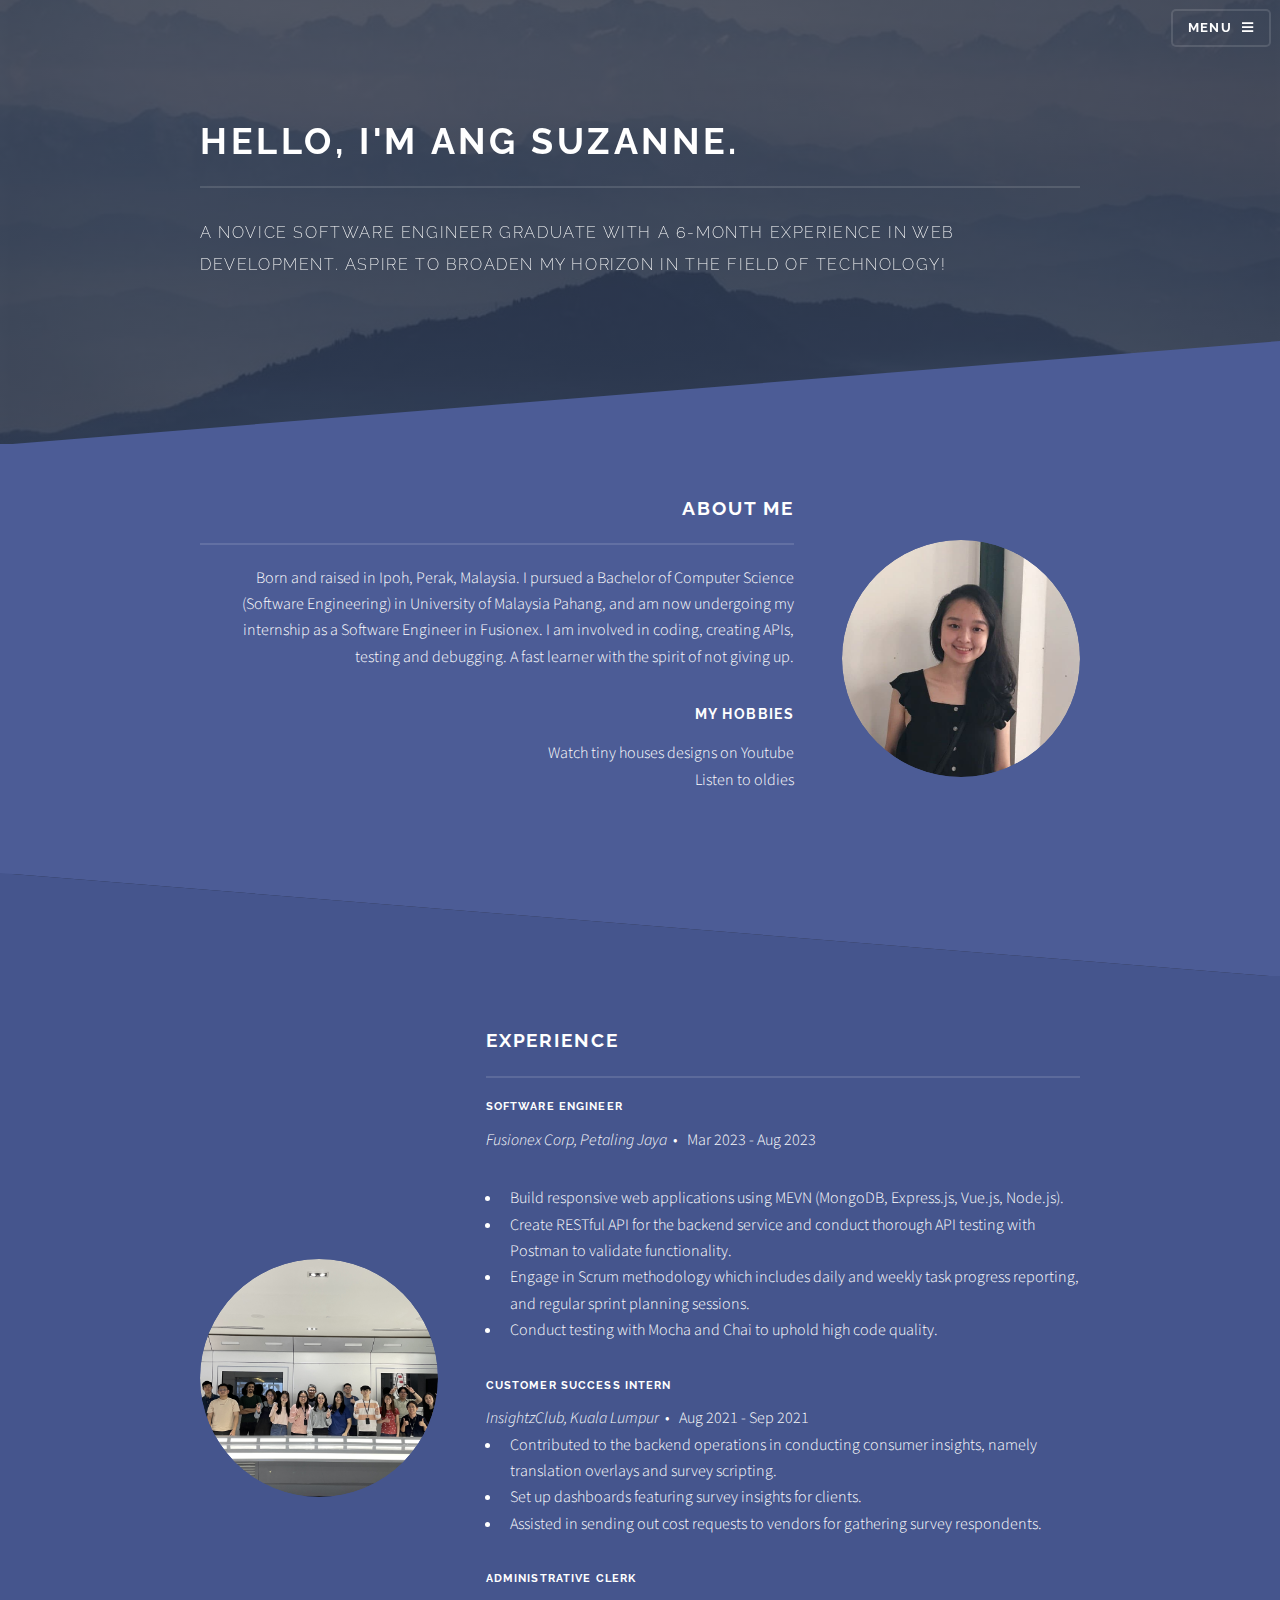
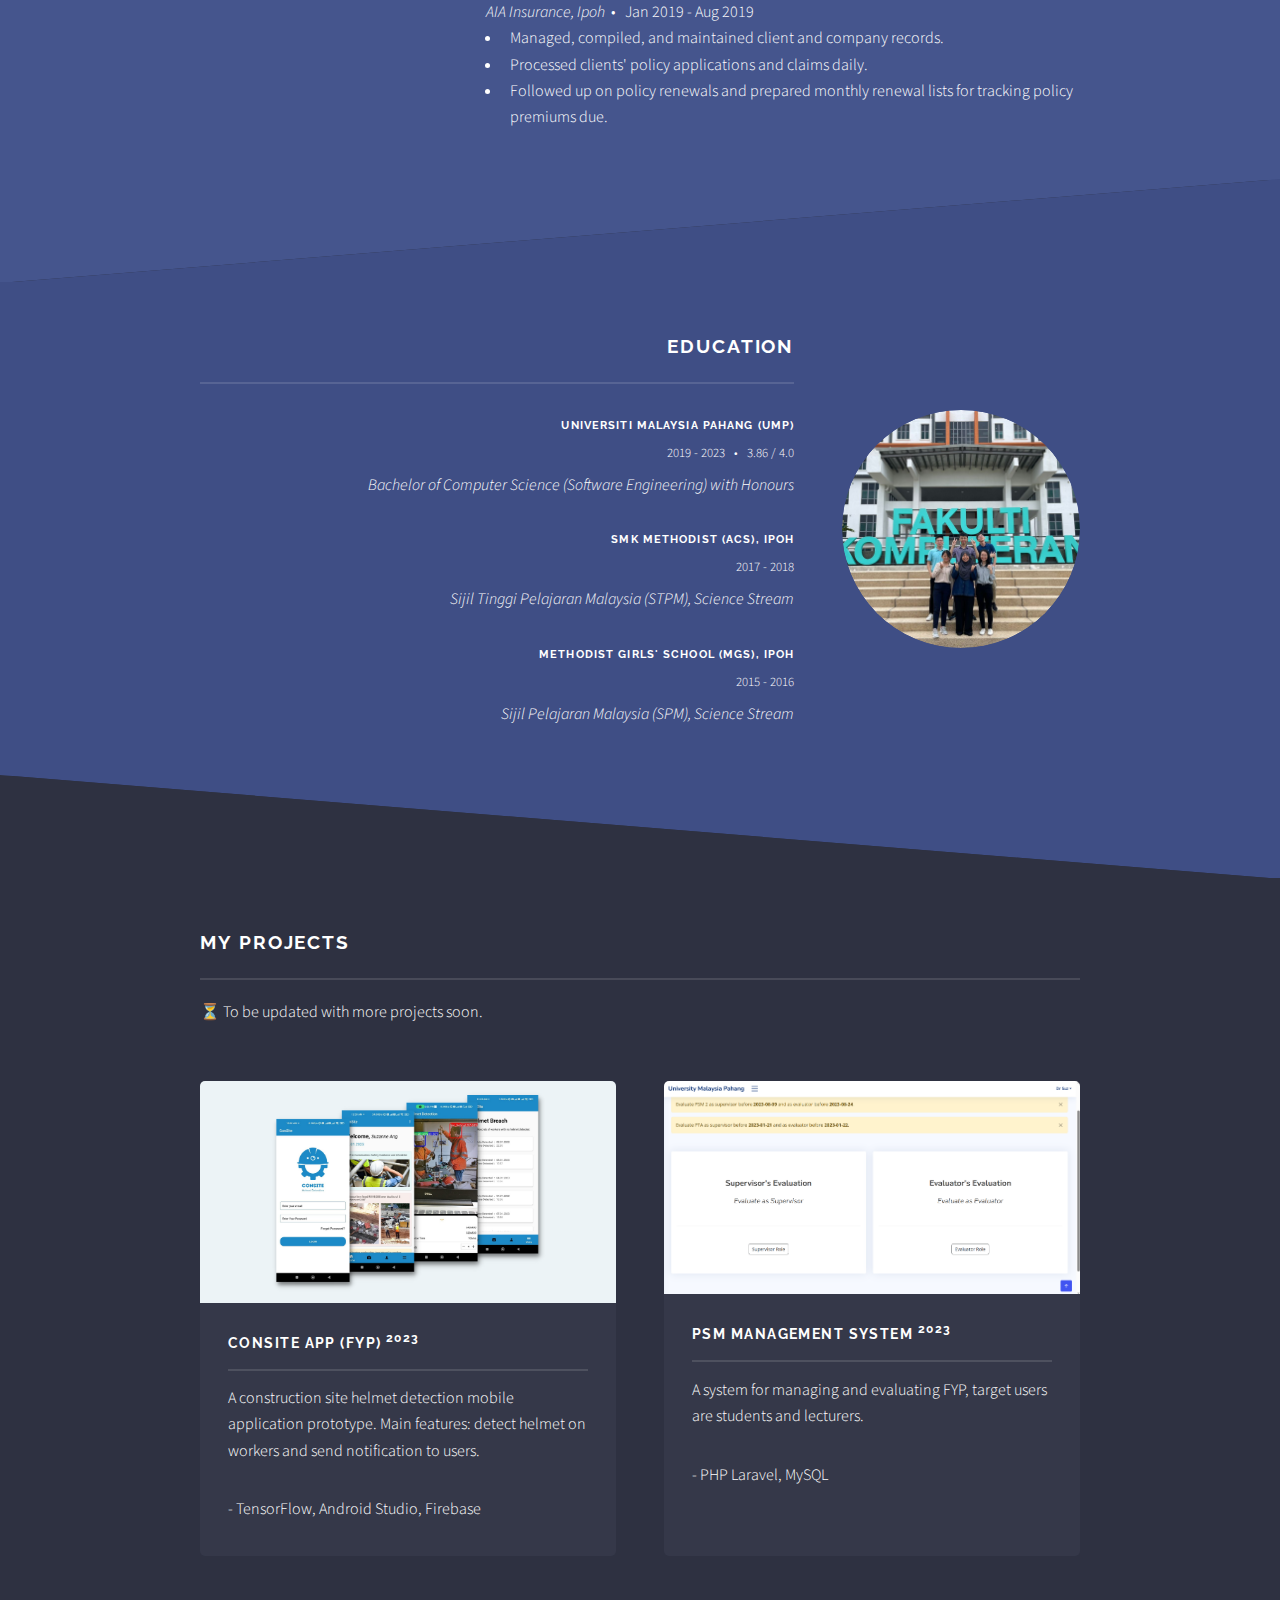
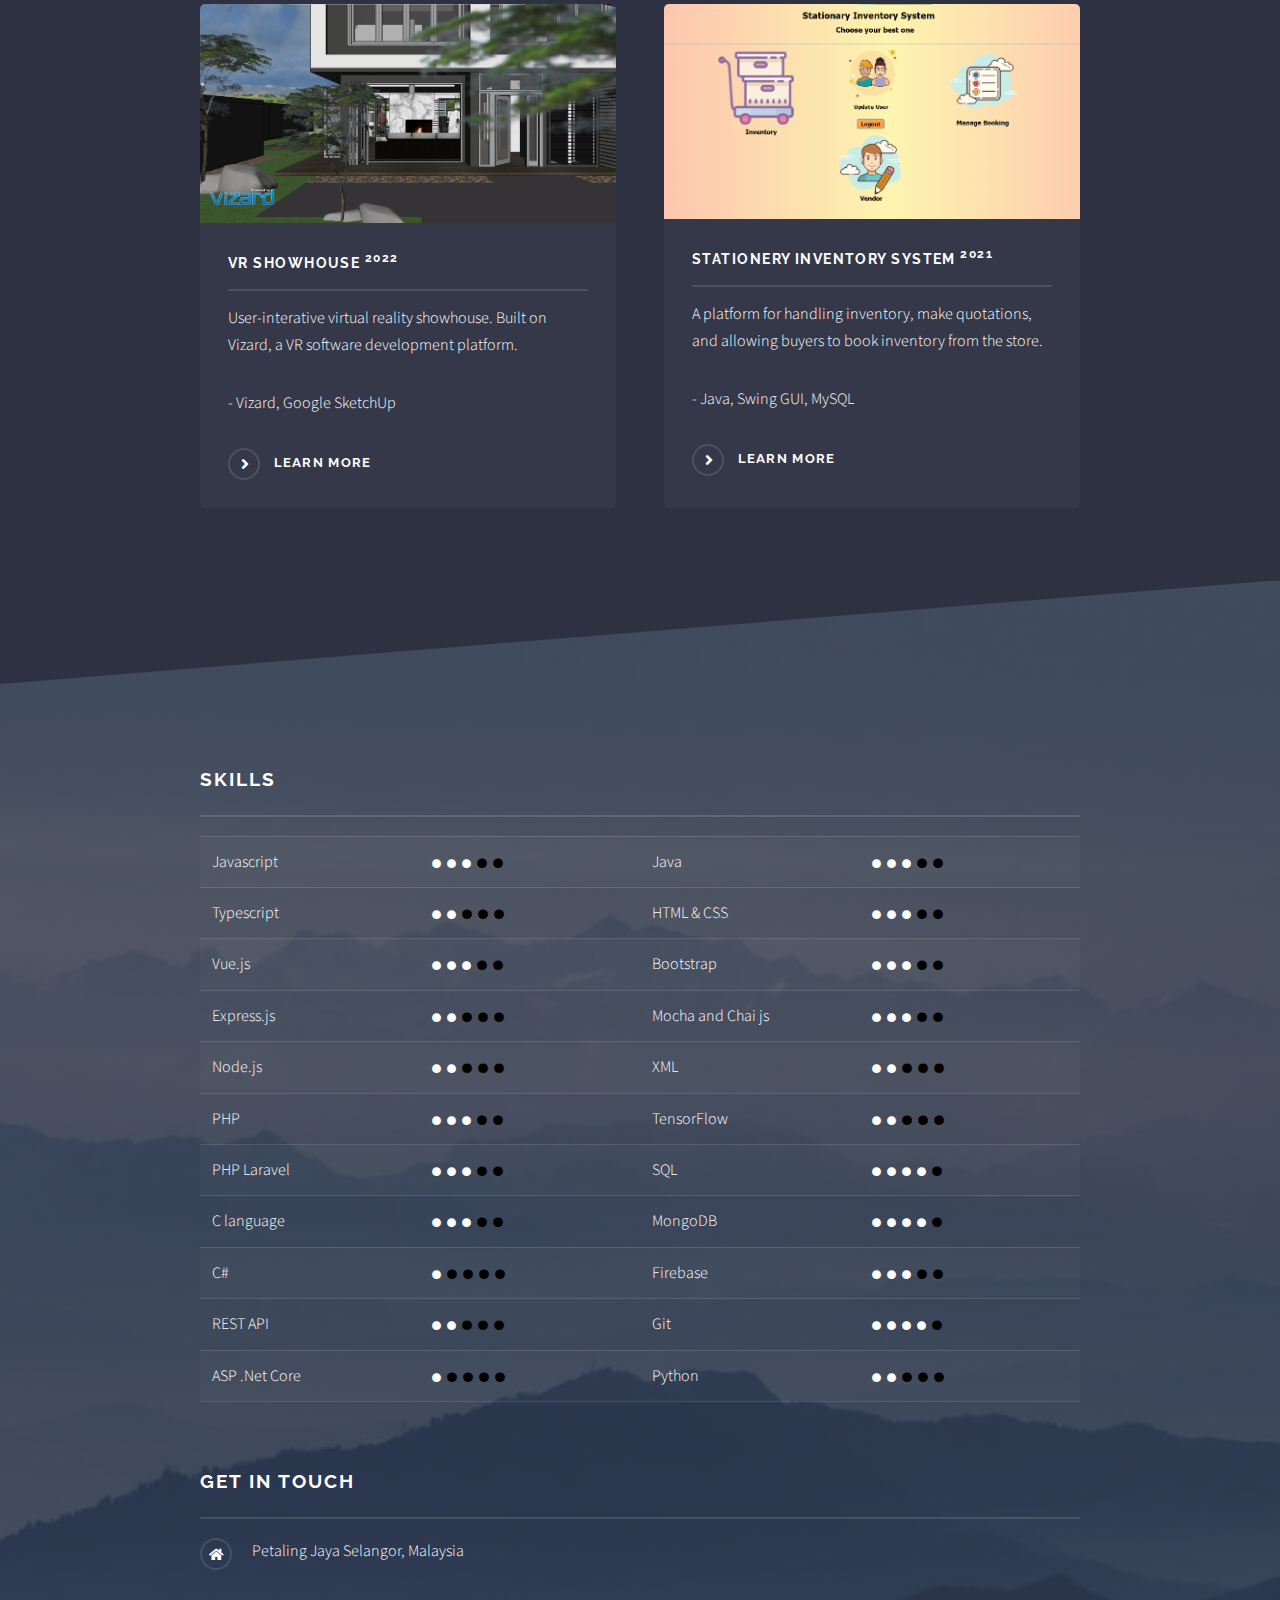
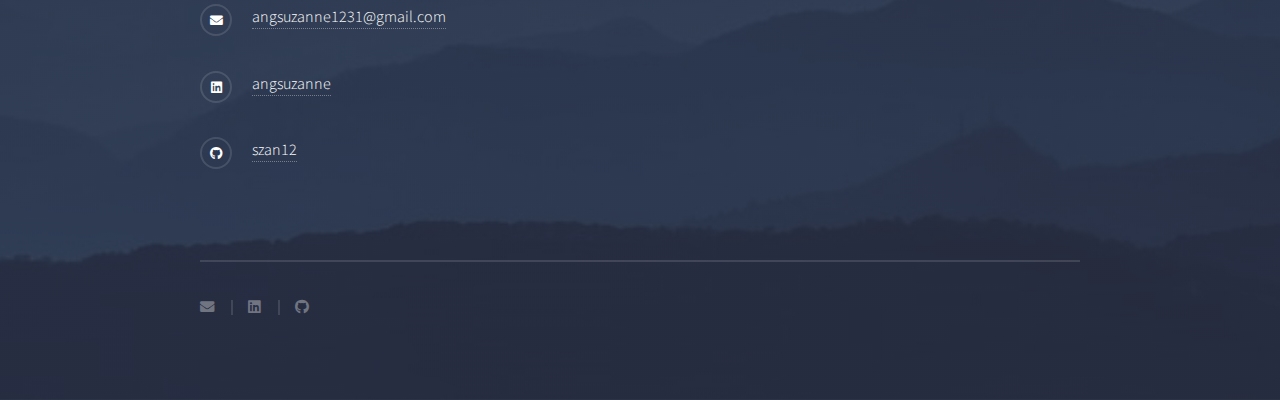
<file: index.html>
<!DOCTYPE HTML>
<html>
	<head>
		<title>Its Suzanne</title>
		<meta charset="utf-8" />
		<meta name="viewport" content="width=device-width, initial-scale=1, user-scalable=no" />
		<link rel="stylesheet" href="assets/css/main.css" />
		<noscript><link rel="stylesheet" href="assets/css/noscript.css" /></noscript>
		<style>
			.ja {
				font-size: 9px;
			}
			.nein {
				font-size: 10px;
			  	color: black;
			}
			</style>
	</head>
	<body class="is-preload">

		<!-- Page Wrapper -->
			<div id="page-wrapper">

				<!-- Header -->
					<header id="header" class="alt">
						<nav>
							<a href="#menu">Menu</a>
						</nav>
					</header>

				<!-- Menu -->
					<nav id="menu">
						<div class="inner">
							<h2>Menu</h2>
							<ul class="links">
								<li><a href="#banner">Home</a></li>
								<li><a href="#one">About Me</a></li>
								<li><a href="#two">Experience</a></li>
								<li><a href="#three">Education</a></li>
								<li><a href="#four">Projects</a></li>
								<li><a href="#footer">Skills</a></li>
								<li><a href="#contact">Get in Touch</a></li>
							</ul>
							<a href="#" class="close">Close</a>
						</div>
					</nav>

				<!-- Banner -->
					<section id="banner">
						<div class="inner">
							<!-- <div class="logo"><span class="icon fa-gem"></span></div> -->
							<h2>Hello, I'm Ang Suzanne.</h2>
							<p>A novice Software Engineer graduate with a 6-month experience in web development. Aspire to broaden my horizon in the field of technology!</p>
						</div>
					</section>

				<!-- Wrapper -->
					<section id="wrapper">

						<!-- One -->
							<section id="one" class="wrapper spotlight style1">
								<div class="inner">
									<a class="image"><img src="images/profile.png" alt="" /></a>
									<div class="content">
										<h2 class="major">About Me</h2>
										<p>Born and raised in Ipoh, Perak, Malaysia. I pursued a Bachelor of Computer Science (Software Engineering) in University of Malaysia Pahang, and am now undergoing my internship as a Software Engineer in Fusionex. I am involved in coding, creating APIs, testing and debugging. A fast learner with the spirit of not giving up.</p>
										<p>
											<h3>My hobbies</h3>
											<div class="row">
												<div class="col-12 col-12-medium">
													<ul>
														Watch tiny houses designs on Youtube<br>
														Listen to oldies<br>
													</ul>
												</div>
											</div>
										</p>
									</div>
								</div>
							</section>

						<!-- Two -->
							<section id="two" class="wrapper alt spotlight style2">
								<div class="inner">
									<a class="image"><img src="images/fusionex_fam.jpg" alt="" /></a>
									<div class="content">
										<h2 class="major">Experience</h2>
										<h4>Software Engineer</h4>
										<em>Fusionex Corp, Petaling Jaya</em>&nbsp • &nbsp Mar 2023 - Aug 2023
										<p></p>
										<ul>
											<li>Build responsive web applications using MEVN (MongoDB, Express.js, Vue.js, Node.js).</li>
											<li>Create RESTful API for the backend service and conduct thorough API testing with Postman to validate functionality.</li>
											<li>Engage in Scrum methodology which includes daily and weekly task progress reporting, and regular sprint planning sessions.</li>
											<li>Conduct testing with Mocha and Chai to uphold high code quality.</li>
										</ul>

										<h4>Customer Success Intern</h4>
										<em>InsightzClub, Kuala Lumpur</em>&nbsp • &nbsp Aug 2021 - Sep 2021
										<ul>
											<li>Contributed to the backend operations in conducting consumer insights, namely translation overlays and survey scripting.</li>
											<li>Set up dashboards featuring survey insights for clients.</li>
											<li>Assisted in sending out cost requests to vendors for gathering survey respondents.</li>
										</ul>

										<h4>Administrative Clerk</h4>
										<em>AIA Insurance, Ipoh</em>&nbsp • &nbsp Jan 2019 - Aug 2019
										<ul>
											<li>Managed, compiled, and maintained client and company records.</li>
											<li>Processed clients' policy applications and claims daily.</li>
											<li>Followed up on policy renewals and prepared monthly renewal lists for tracking policy premiums due.</li>
										</ul>
									</div>
								</div>
							</section>

						<!-- Three -->
							<section id="three" class="wrapper spotlight style3">
								<div class="inner">
									<a class="image"><img src="images/ump.jpg" alt="" /></a>
									<div class="content">
										<h2 class="major">Education</h2>
										
										<p>
											<h4>Universiti Malaysia Pahang (UMP)</h4>
											<sup>2019 - 2023 &nbsp • &nbsp 3.86 / 4.0</sup><br>
											<em>Bachelor of Computer Science (Software Engineering) with Honours</em>
										</p>
										<p>
											<h4>SMK Methodist (ACS), Ipoh</h4>
											<sup>2017 - 2018</sup><br>
											<em>Sijil Tinggi Pelajaran Malaysia (STPM), Science Stream</em>
										</p>
										<p>
											<h4>Methodist Girls' School (MGS), Ipoh</h4>
											<sup>2015 - 2016</sup><br>
											<em>Sijil Pelajaran Malaysia (SPM), Science Stream</em>
										</p>
								</div>
							</section>

						<!-- Four -->
							<section id="four" class="wrapper alt style1">
								<div class="inner">
									<h2 class="major">My Projects</h2>
									<p>⏳  To be updated with more projects soon.</p>
									<section class="features">
										<article>
											<a href="images/fyp.png" class="image" alt="CONSITE" target="_blank"><img src="images/fyp.png" alt="CONSITE" /></a>
											<h3 class="major">CONSITE APP (FYP) <sup>2023</sup></h3>
											<p>A construction site helmet detection mobile application prototype. Main features: detect helmet on workers and send notification to users.
											</p>
											<p>- TensorFlow, Android Studio, Firebase</p>
										</article>
										<article>
											<a href="images/psm.png" class="image" alt="PSM System" target="_blank"><img src="images/psm.png" alt="PSM System" /></a>
											<h3 class="major">PSM Management System <sup>2023</sup></h3>
											<p>A system for managing and evaluating FYP, target users are students and lecturers.</p>
											<p>- PHP Laravel, MySQL</p>
										</article>
										<article>
											<a href="https://youtu.be/a79Xy5GxN6g" class="image"><img src="images/vr.png" alt="" /></a>
											<h3 class="major">VR Showhouse <sup>2022</sup></h3>
											<p>User-interative virtual reality showhouse. Built on Vizard, a VR software development platform.</p>
											<p>- Vizard, Google SketchUp</p>
											<a href="https://youtu.be/a79Xy5GxN6g" class="special">Learn more</a>
										</article>
										<article>
											<a href="https://youtu.be/tbpcUlUxgnM" class="image"><img src="images/sis.png" alt="" /></a>
											<h3 class="major">Stationery Inventory System <sup>2021</sup></h3>
											<p>A platform for handling inventory, make quotations, and allowing buyers to book inventory from the store.</p>
											<p>- Java, Swing GUI, MySQL</p>
											<a href="https://youtu.be/tbpcUlUxgnM" class="special">Learn more</a>
										</article>
									</section>
									<!-- <ul class="actions">
										<li><a href="#" class="button">Browse All</a></li>
									</ul> -->
								</div>
							</section>

					</section>

				<!-- Footer -->
					<section id="footer">
						<div class="inner">
							<h2 class="major">Skills</h2>
							<table style="table-layout: fixed; min-width:100px;">
								<tr>
									<td>Javascript</td>
									<td><i class="fa fa-circle ja"></i>&nbsp&nbsp<i class="fa fa-circle ja"></i>&nbsp&nbsp<i class="fa fa-circle ja"></i>&nbsp&nbsp<i class="fa fa-circle nein"></i>&nbsp&nbsp<i class="fa fa-circle nein"></i></td>
									<td>Java</td>
									<td><i class="fa fa-circle ja"></i>&nbsp&nbsp<i class="fa fa-circle ja"></i>&nbsp&nbsp<i class="fa fa-circle ja"></i>&nbsp&nbsp<i class="fa fa-circle nein"></i>&nbsp&nbsp<i class="fa fa-circle nein"></i></td>
								</tr>
								<tr>
									<td>Typescript</td>
									<td><i class="fa fa-circle ja"></i>&nbsp&nbsp<i class="fa fa-circle ja"></i>&nbsp&nbsp<i class="fa fa-circle nein"></i>&nbsp&nbsp<i class="fa fa-circle nein"></i>&nbsp&nbsp<i class="fa fa-circle nein"></i></td>
									<td>HTML & CSS</td>
									<td><i class="fa fa-circle ja"></i>&nbsp&nbsp<i class="fa fa-circle ja"></i>&nbsp&nbsp<i class="fa fa-circle ja"></i>&nbsp&nbsp<i class="fa fa-circle nein"></i>&nbsp&nbsp<i class="fa fa-circle nein"></i></td>
								</tr>
								<tr>
									<td>Vue.js</td>
									<td><i class="fa fa-circle ja"></i>&nbsp&nbsp<i class="fa fa-circle ja"></i>&nbsp&nbsp<i class="fa fa-circle ja"></i>&nbsp&nbsp<i class="fa fa-circle nein"></i>&nbsp&nbsp<i class="fa fa-circle nein"></i></td>
									<td>Bootstrap</td>
									<td><i class="fa fa-circle ja"></i>&nbsp&nbsp<i class="fa fa-circle ja"></i>&nbsp&nbsp<i class="fa fa-circle ja"></i>&nbsp&nbsp<i class="fa fa-circle nein"></i>&nbsp&nbsp<i class="fa fa-circle nein"></i></td>
								</tr>
								<tr>
									<td>Express.js</td>
									<td><i class="fa fa-circle ja"></i>&nbsp&nbsp<i class="fa fa-circle ja"></i>&nbsp&nbsp<i class="fa fa-circle nein"></i>&nbsp&nbsp<i class="fa fa-circle nein"></i>&nbsp&nbsp<i class="fa fa-circle nein"></i></td>
									<td>Mocha and Chai js</td>
									<td><i class="fa fa-circle ja"></i>&nbsp&nbsp<i class="fa fa-circle ja"></i>&nbsp&nbsp<i class="fa fa-circle ja"></i>&nbsp&nbsp<i class="fa fa-circle nein"></i>&nbsp&nbsp<i class="fa fa-circle nein"></i></td>
								</tr>
								<tr>
									<td>Node.js</td>
									<td><i class="fa fa-circle ja"></i>&nbsp&nbsp<i class="fa fa-circle ja"></i>&nbsp&nbsp<i class="fa fa-circle nein"></i>&nbsp&nbsp<i class="fa fa-circle nein"></i>&nbsp&nbsp<i class="fa fa-circle nein"></i></td>
									<td>XML</td>
									<td><i class="fa fa-circle ja"></i>&nbsp&nbsp<i class="fa fa-circle ja"></i>&nbsp&nbsp<i class="fa fa-circle nein"></i>&nbsp&nbsp<i class="fa fa-circle nein"></i>&nbsp&nbsp<i class="fa fa-circle nein"></i></td>
								</tr>
								<tr>
									<td>PHP</td>
									<td><i class="fa fa-circle ja"></i>&nbsp&nbsp<i class="fa fa-circle ja"></i>&nbsp&nbsp<i class="fa fa-circle ja"></i>&nbsp&nbsp<i class="fa fa-circle nein"></i>&nbsp&nbsp<i class="fa fa-circle nein"></i></td>
									<td>TensorFlow</td>
									<td><i class="fa fa-circle ja"></i>&nbsp&nbsp<i class="fa fa-circle ja"></i>&nbsp&nbsp<i class="fa fa-circle nein"></i>&nbsp&nbsp<i class="fa fa-circle nein"></i>&nbsp&nbsp<i class="fa fa-circle nein"></i></td>
									</tr>
								<tr>
									<td>PHP Laravel</td>
									<td><i class="fa fa-circle ja"></i>&nbsp&nbsp<i class="fa fa-circle ja"></i>&nbsp&nbsp<i class="fa fa-circle ja"></i>&nbsp&nbsp<i class="fa fa-circle nein"></i>&nbsp&nbsp<i class="fa fa-circle nein"></i></td>
									<td>SQL</td>
									<td><i class="fa fa-circle ja"></i>&nbsp&nbsp<i class="fa fa-circle ja"></i>&nbsp&nbsp<i class="fa fa-circle ja"></i>&nbsp&nbsp<i class="fa fa-circle ja"></i>&nbsp&nbsp<i class="fa fa-circle nein"></i></td>
								</tr>
								<tr>
									<td>C language</td>
									<td><i class="fa fa-circle ja"></i>&nbsp&nbsp<i class="fa fa-circle ja"></i>&nbsp&nbsp<i class="fa fa-circle ja"></i>&nbsp&nbsp<i class="fa fa-circle nein"></i>&nbsp&nbsp<i class="fa fa-circle nein"></i></td>
									<td>MongoDB</td>
									<td><i class="fa fa-circle ja"></i>&nbsp&nbsp<i class="fa fa-circle ja"></i>&nbsp&nbsp<i class="fa fa-circle ja"></i>&nbsp&nbsp<i class="fa fa-circle ja"></i>&nbsp&nbsp<i class="fa fa-circle nein"></i></td>
								</tr>
								<tr>
									<td>C#</td>
									<td><i class="fa fa-circle ja"></i>&nbsp&nbsp<i class="fa fa-circle nein"></i>&nbsp&nbsp<i class="fa fa-circle nein"></i>&nbsp&nbsp<i class="fa fa-circle nein"></i>&nbsp&nbsp<i class="fa fa-circle nein"></i></td>
									<td>Firebase</td>
									<td><i class="fa fa-circle ja"></i>&nbsp&nbsp<i class="fa fa-circle ja"></i>&nbsp&nbsp<i class="fa fa-circle ja"></i>&nbsp&nbsp<i class="fa fa-circle nein"></i>&nbsp&nbsp<i class="fa fa-circle nein"></i></td>
								</tr>
								<tr>
									<td>REST API</td>
									<td><i class="fa fa-circle ja"></i>&nbsp&nbsp<i class="fa fa-circle ja"></i>&nbsp&nbsp<i class="fa fa-circle nein"></i>&nbsp&nbsp<i class="fa fa-circle nein"></i>&nbsp&nbsp<i class="fa fa-circle nein"></i></td>
									<td>Git</td>
									<td><i class="fa fa-circle ja"></i>&nbsp&nbsp<i class="fa fa-circle ja"></i>&nbsp&nbsp<i class="fa fa-circle ja"></i>&nbsp&nbsp<i class="fa fa-circle ja"></i>&nbsp&nbsp<i class="fa fa-circle nein"></i></td>
								</tr>
								<tr>
									<td>ASP .Net Core</td>
									<td><i class="fa fa-circle ja"></i>&nbsp&nbsp<i class="fa fa-circle nein"></i>&nbsp&nbsp<i class="fa fa-circle nein"></i>&nbsp&nbsp<i class="fa fa-circle nein"></i>&nbsp&nbsp<i class="fa fa-circle nein"></i></td>
									<td>Python</td>
									<td><i class="fa fa-circle ja"></i>&nbsp&nbsp<i class="fa fa-circle ja"></i>&nbsp&nbsp<i class="fa fa-circle nein"></i>&nbsp&nbsp<i class="fa fa-circle nein"></i>&nbsp&nbsp<i class="fa fa-circle nein"></i></td>
								</tr>
							</table>
							<p></p>
							<h2 class="major" id="contact">Get in Touch</h2>
							<ul class="contact">
								<li class="icon solid fa-home">
									Petaling Jaya
									Selangor, Malaysia
								</li>
								<li class="icon solid fa-envelope"><a href="#">angsuzanne1231@gmail.com</a></li>
								<li class="icon brands fa-linkedin"><a href="https://www.linkedin.com/in/angsuzanne">angsuzanne</a></li>
								<li class="icon brands fa-github"><a href="https://github.com/szan12">szan12</a></li>
							</ul>
							<ul class="copyright">
								<li><a href="mailto:angsuzanne1231@gmail.com?subject=test&body=this+is+a+test" class="icon solid fa-envelope"></a></li>
								<li><a href="https://linkedin.com/in/angsuzanne" class="icon brands fa-linkedin"></a></li>
								<li><a href="https://github.com/szan12" class="icon brands fa-github"></a></li>
							</ul>
						</div>
					</section>

			</div>

		<!-- Scripts -->
			<script src="assets/js/jquery.min.js"></script>
			<script src="assets/js/jquery.scrollex.min.js"></script>
			<script src="assets/js/browser.min.js"></script>
			<script src="assets/js/breakpoints.min.js"></script>
			<script src="assets/js/util.js"></script>
			<script src="assets/js/main.js"></script>

	</body>
</html>
</file>
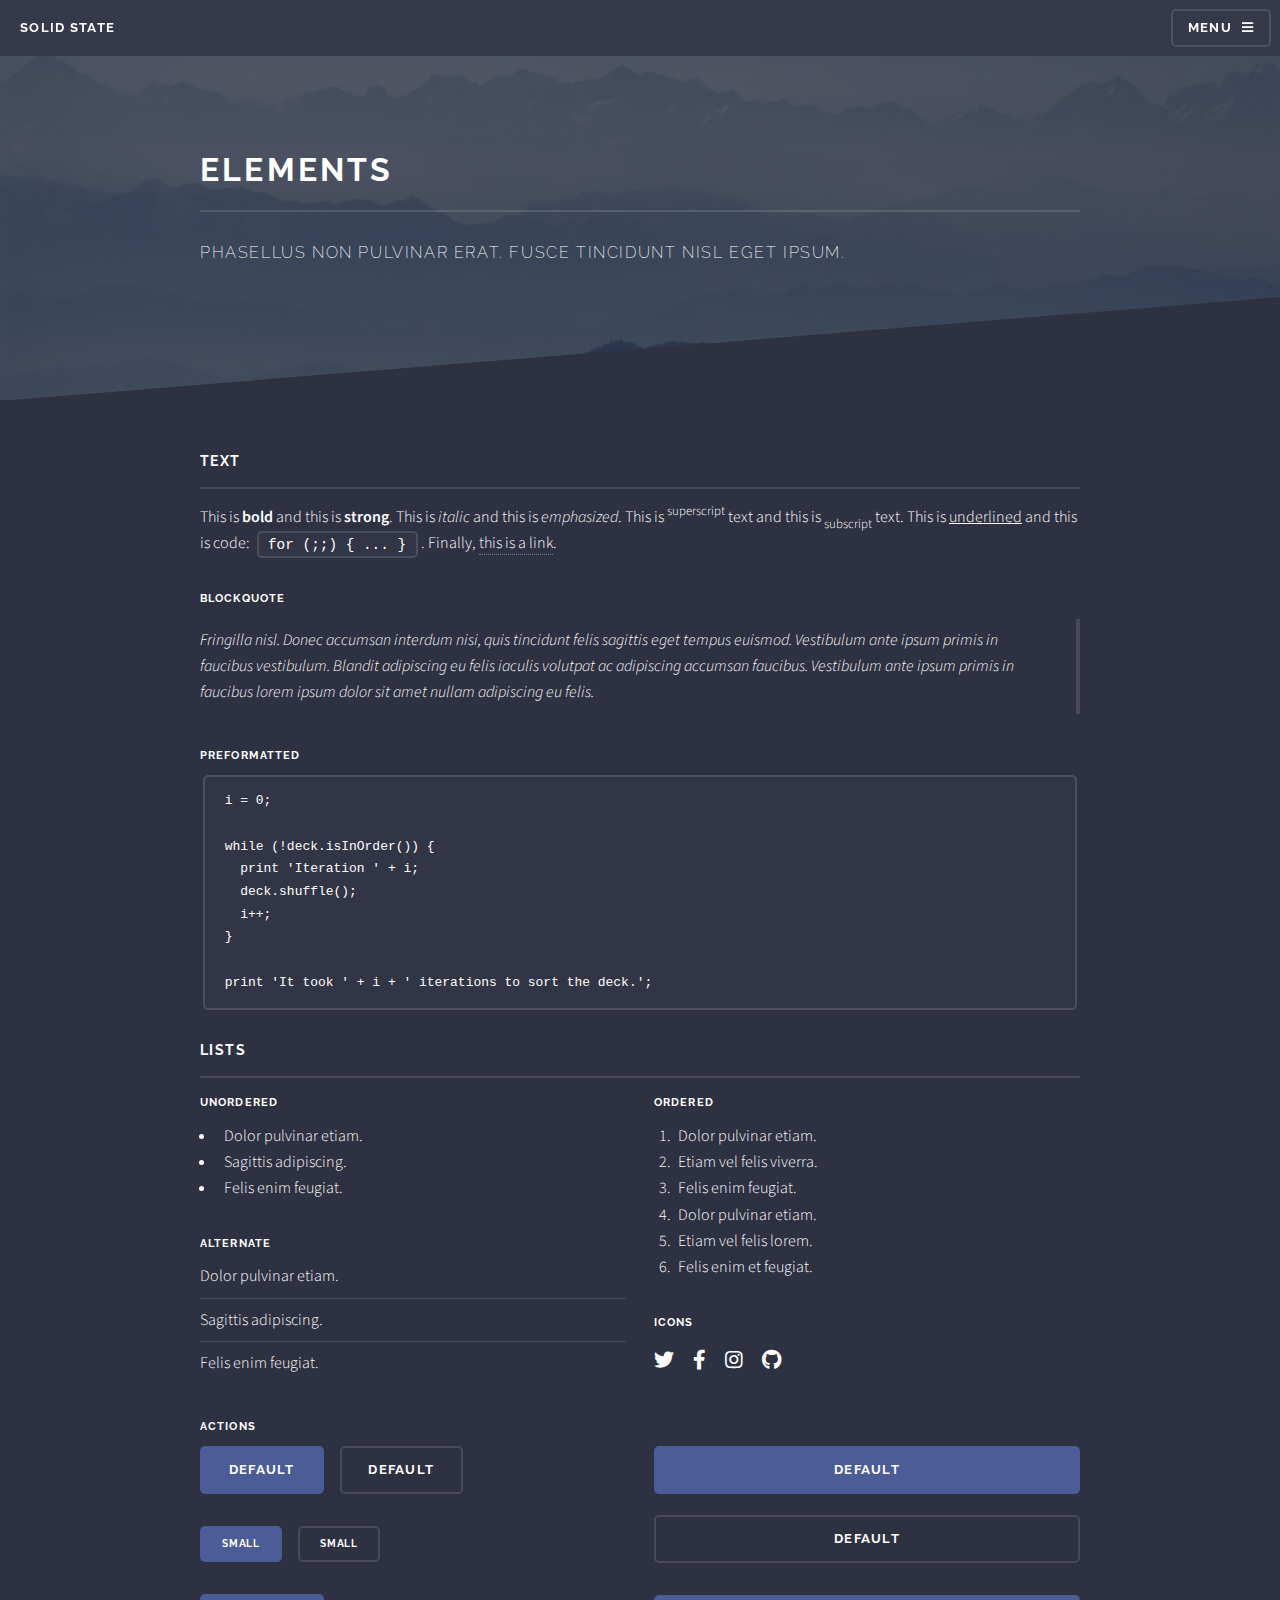
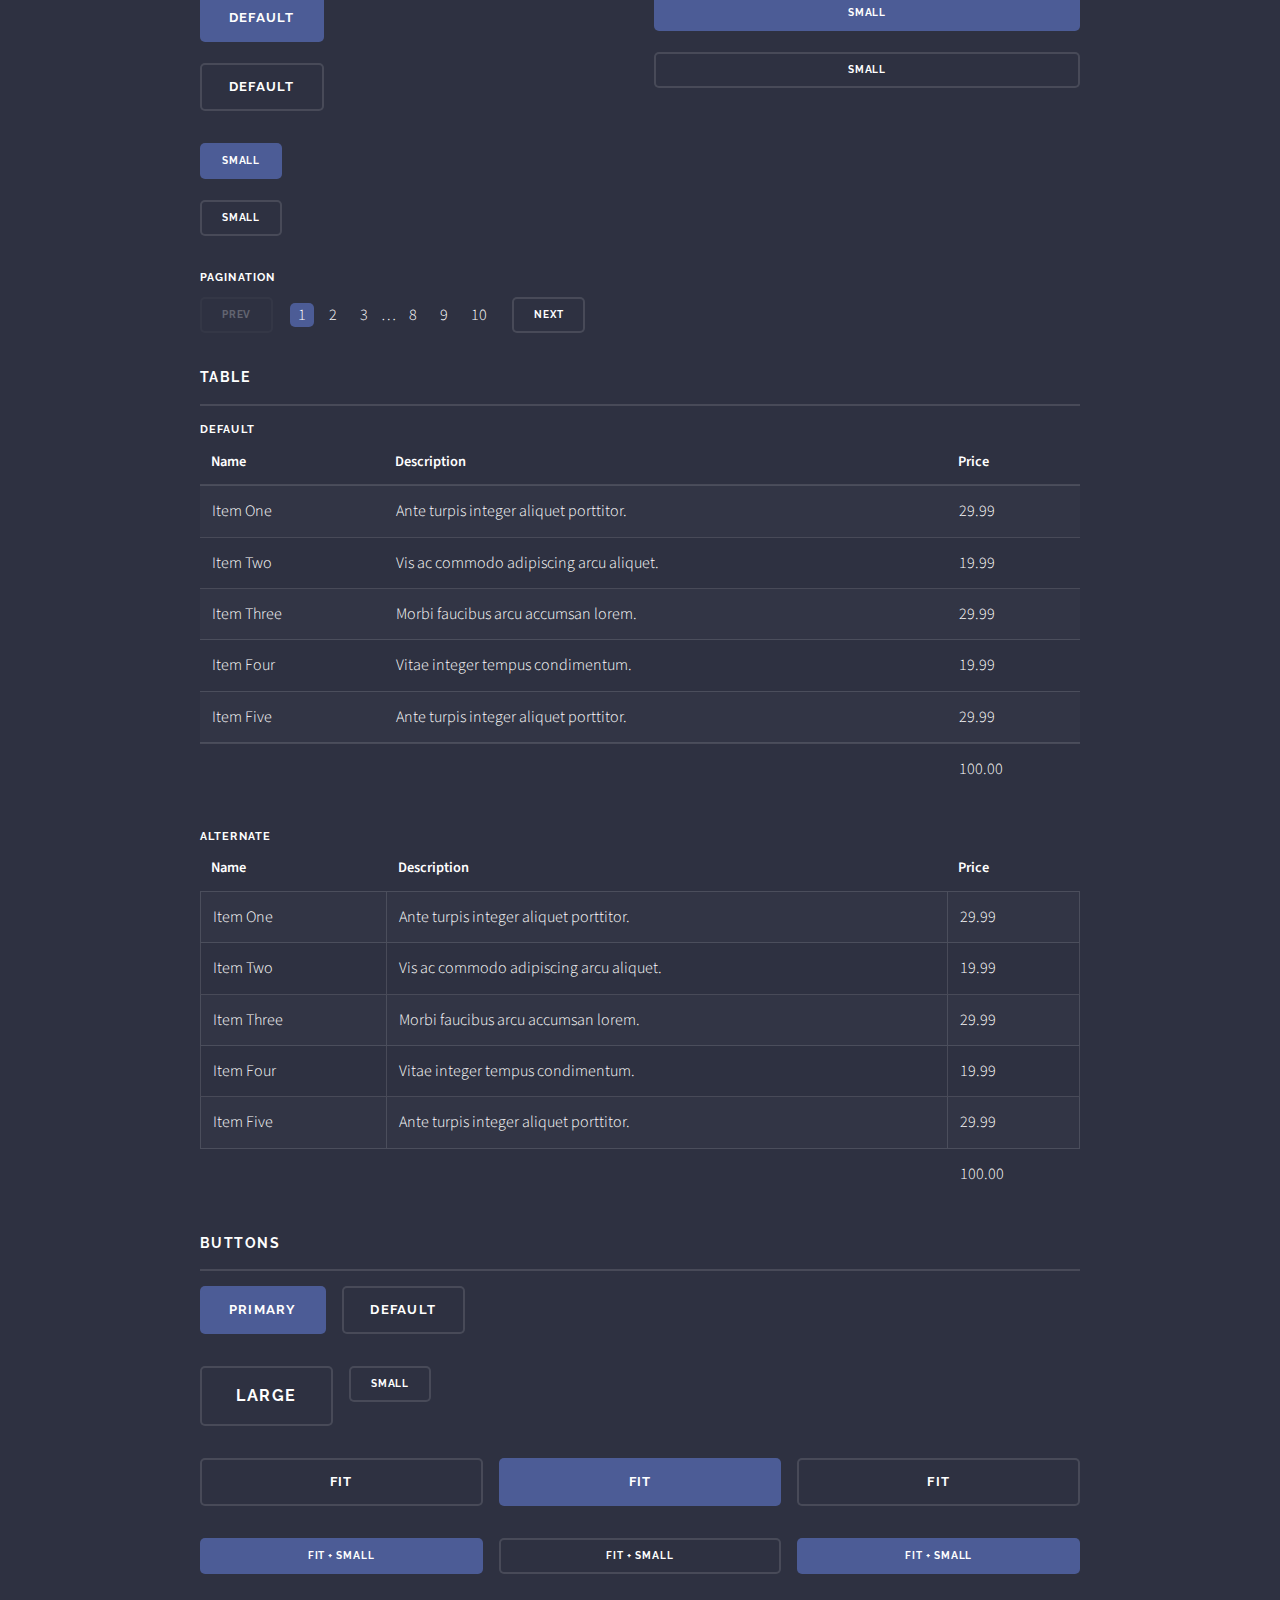
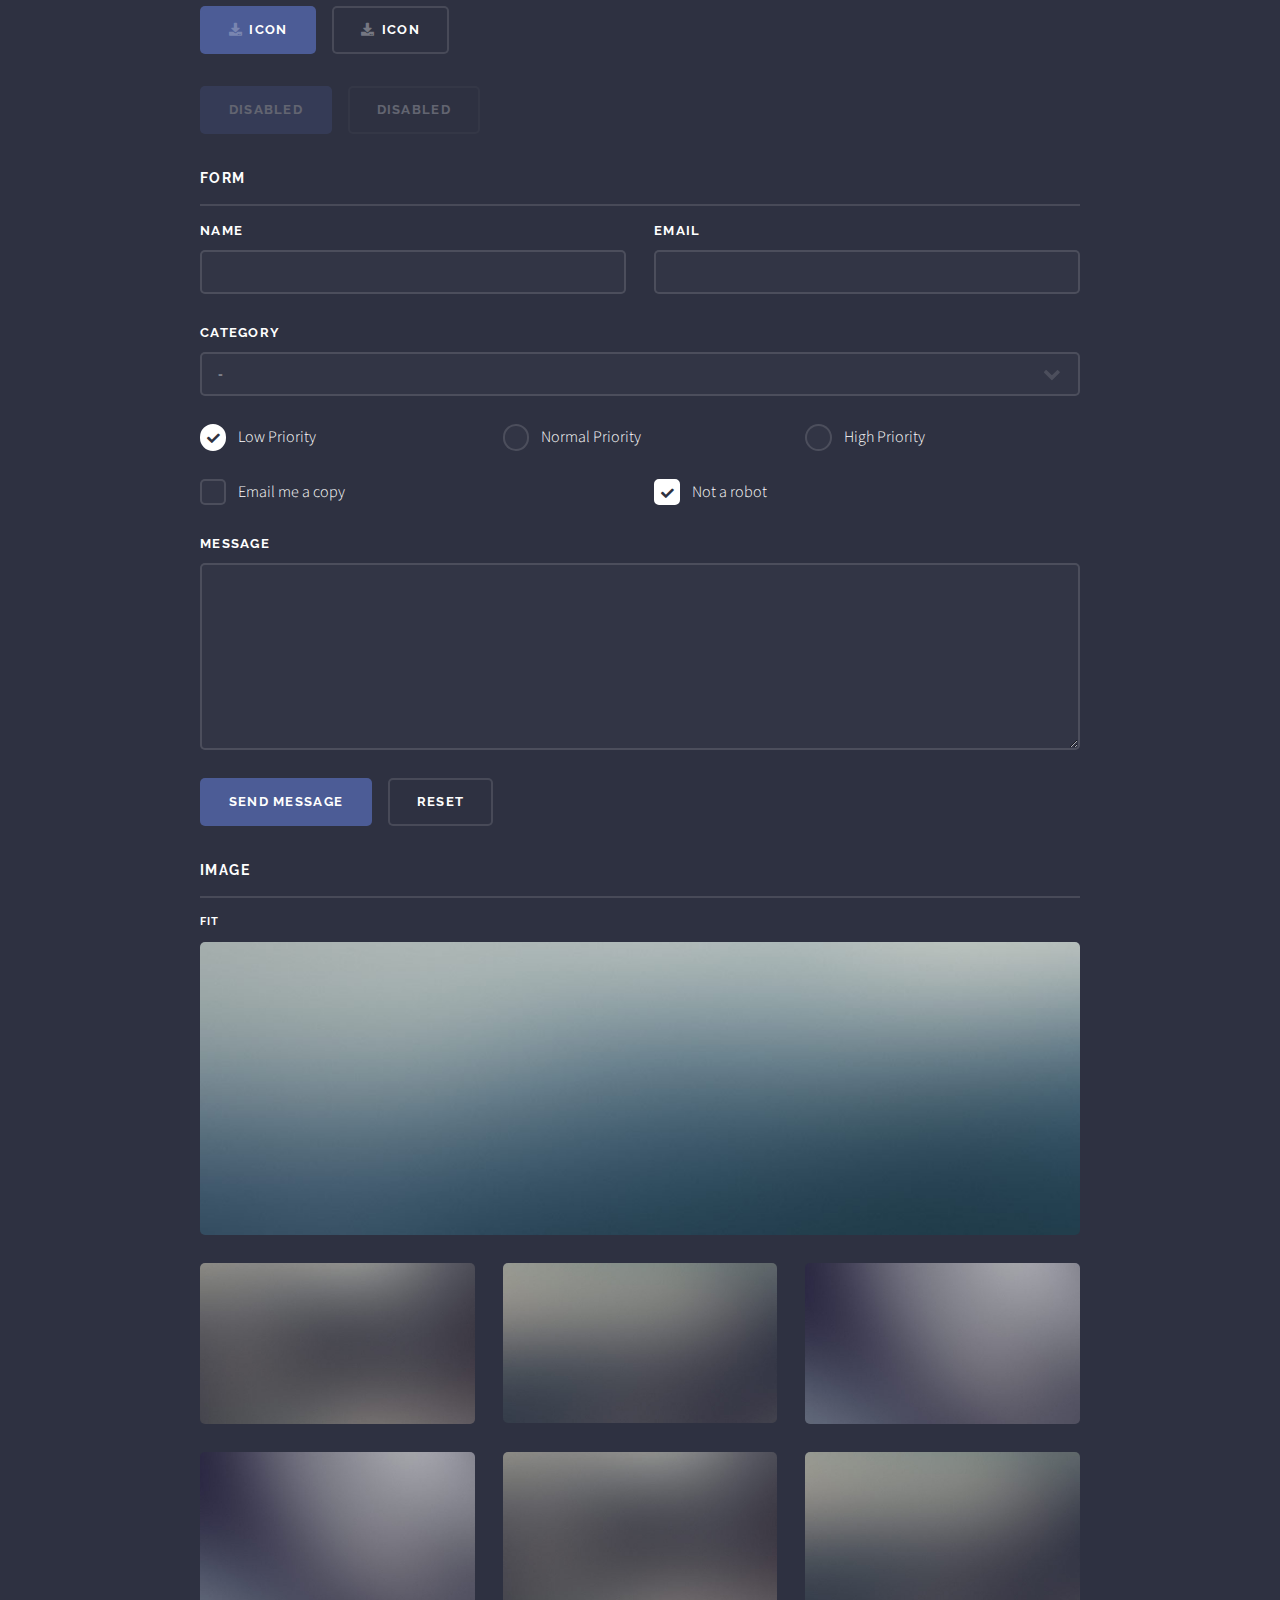
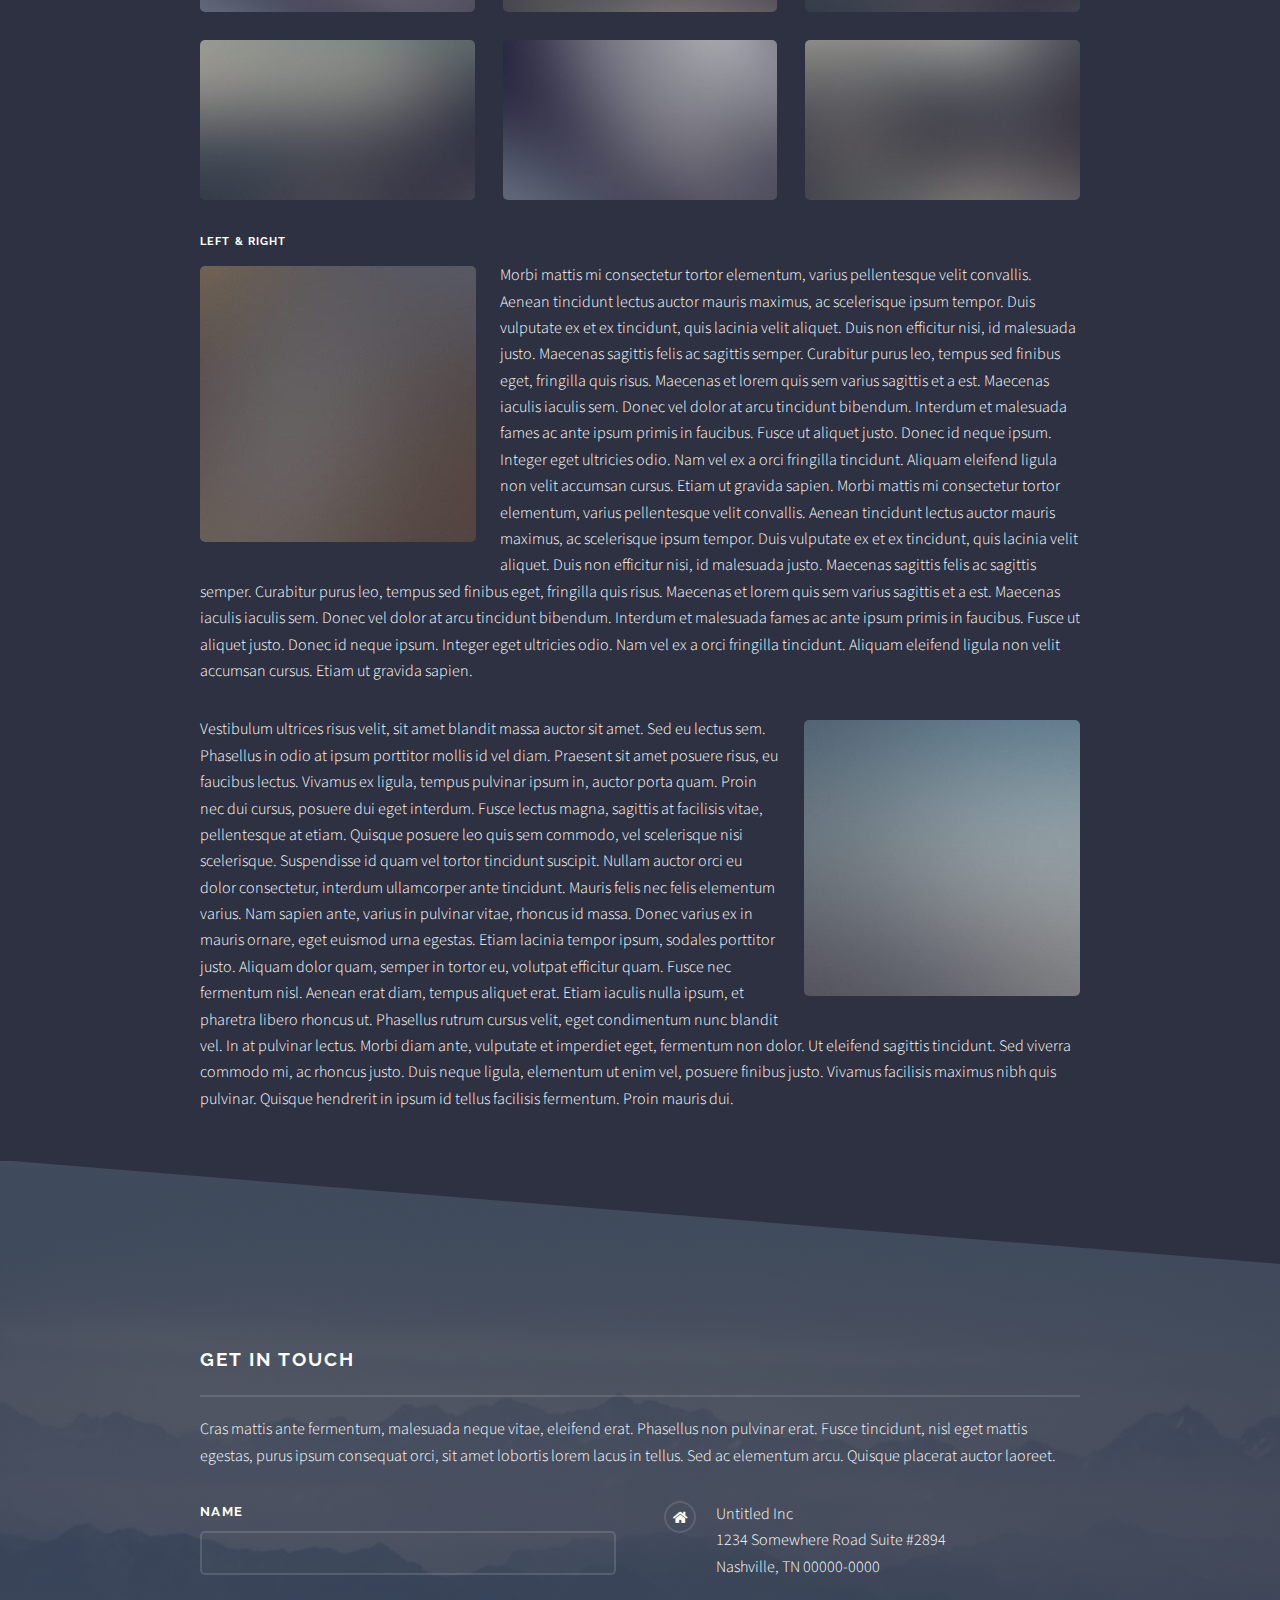
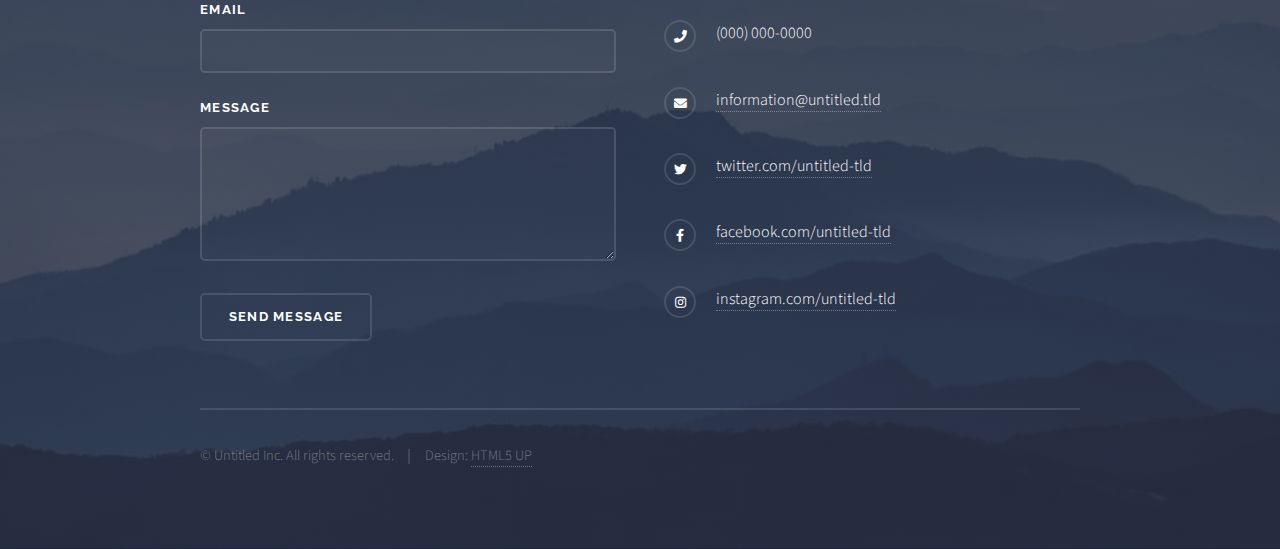
<file: elements.html>
<!DOCTYPE HTML>
<html>
	<head>
		<title>Elements - Solid State by HTML5 UP</title>
		<meta charset="utf-8" />
		<meta name="viewport" content="width=device-width, initial-scale=1, user-scalable=no" />
		<link rel="stylesheet" href="assets/css/main.css" />
		<noscript><link rel="stylesheet" href="assets/css/noscript.css" /></noscript>
	</head>
	<body class="is-preload">

		<!-- Page Wrapper -->
			<div id="page-wrapper">

				<!-- Header -->
					<header id="header">
						<h1><a href="index.html">Solid State</a></h1>
						<nav>
							<a href="#menu">Menu</a>
						</nav>
					</header>

				<!-- Menu -->
					<nav id="menu">
						<div class="inner">
							<h2>Menu</h2>
							<ul class="links">
								<li><a href="index.html">Home</a></li>
								<li><a href="generic.html">Generic</a></li>
								<li><a href="elements.html">Elements</a></li>
								<li><a href="#">Log In</a></li>
								<li><a href="#">Sign Up</a></li>
							</ul>
							<a href="#" class="close">Close</a>
						</div>
					</nav>

				<!-- Wrapper -->
					<section id="wrapper">
						<header>
							<div class="inner">
								<h2>Elements</h2>
								<p>Phasellus non pulvinar erat. Fusce tincidunt nisl eget ipsum.</p>
							</div>
						</header>

						<!-- Content -->
							<div class="wrapper">
								<div class="inner">

									<section>
										<h3 class="major">Text</h3>
										<p>This is <b>bold</b> and this is <strong>strong</strong>. This is <i>italic</i> and this is <em>emphasized</em>.
										This is <sup>superscript</sup> text and this is <sub>subscript</sub> text.
										This is <u>underlined</u> and this is code: <code>for (;;) { ... }</code>. Finally, <a href="#">this is a link</a>.</p>
										<h4>Blockquote</h4>
										<blockquote>Fringilla nisl. Donec accumsan interdum nisi, quis tincidunt felis sagittis eget tempus euismod. Vestibulum ante ipsum primis in faucibus vestibulum. Blandit adipiscing eu felis iaculis volutpat ac adipiscing accumsan faucibus. Vestibulum ante ipsum primis in faucibus lorem ipsum dolor sit amet nullam adipiscing eu felis.</blockquote>
										<h4>Preformatted</h4>
										<pre><code>i = 0;

while (!deck.isInOrder()) {
  print 'Iteration ' + i;
  deck.shuffle();
  i++;
}

print 'It took ' + i + ' iterations to sort the deck.';</code></pre>
									</section>

									<section>
										<h3 class="major">Lists</h3>
										<div class="row">
											<div class="col-6 col-12-medium">
												<h4>Unordered</h4>
												<ul>
													<li>Dolor pulvinar etiam.</li>
													<li>Sagittis adipiscing.</li>
													<li>Felis enim feugiat.</li>
												</ul>
												<h4>Alternate</h4>
												<ul class="alt">
													<li>Dolor pulvinar etiam.</li>
													<li>Sagittis adipiscing.</li>
													<li>Felis enim feugiat.</li>
												</ul>
											</div>
											<div class="col-6 col-12-medium">
												<h4>Ordered</h4>
												<ol>
													<li>Dolor pulvinar etiam.</li>
													<li>Etiam vel felis viverra.</li>
													<li>Felis enim feugiat.</li>
													<li>Dolor pulvinar etiam.</li>
													<li>Etiam vel felis lorem.</li>
													<li>Felis enim et feugiat.</li>
												</ol>
												<h4>Icons</h4>
												<ul class="icons">
													<li><a href="#" class="icon brands fa-twitter"><span class="label">Twitter</span></a></li>
													<li><a href="#" class="icon brands fa-facebook-f"><span class="label">Facebook</span></a></li>
													<li><a href="#" class="icon brands fa-instagram"><span class="label">Instagram</span></a></li>
													<li><a href="#" class="icon brands fa-github"><span class="label">Github</span></a></li>
												</ul>
											</div>
										</div>
										<h4>Actions</h4>
										<div class="row">
											<div class="col-6 col-12-medium">
												<ul class="actions">
													<li><a href="#" class="button primary">Default</a></li>
													<li><a href="#" class="button">Default</a></li>
												</ul>
												<ul class="actions small">
													<li><a href="#" class="button primary small">Small</a></li>
													<li><a href="#" class="button small">Small</a></li>
												</ul>
												<ul class="actions stacked">
													<li><a href="#" class="button primary">Default</a></li>
													<li><a href="#" class="button">Default</a></li>
												</ul>
												<ul class="actions stacked small">
													<li><a href="#" class="button primary small">Small</a></li>
													<li><a href="#" class="button small">Small</a></li>
												</ul>
											</div>
											<div class="col-6 col-12-medium">
												<ul class="actions stacked">
													<li><a href="#" class="button primary fit">Default</a></li>
													<li><a href="#" class="button fit">Default</a></li>
												</ul>
												<ul class="actions stacked small">
													<li><a href="#" class="button primary small fit">Small</a></li>
													<li><a href="#" class="button small fit">Small</a></li>
												</ul>
											</div>
										</div>
										<h4>Pagination</h4>
										<ul class="pagination">
											<li><span class="button small disabled">Prev</span></li>
											<li><a href="#" class="page active">1</a></li>
											<li><a href="#" class="page">2</a></li>
											<li><a href="#" class="page">3</a></li>
											<li><span>&hellip;</span></li>
											<li><a href="#" class="page">8</a></li>
											<li><a href="#" class="page">9</a></li>
											<li><a href="#" class="page">10</a></li>
											<li><a href="#" class="button small">Next</a></li>
										</ul>
									</section>

									<section>
										<h3 class="major">Table</h3>
										<h4>Default</h4>
										<div class="table-wrapper">
											<table>
												<thead>
													<tr>
														<th>Name</th>
														<th>Description</th>
														<th>Price</th>
													</tr>
												</thead>
												<tbody>
													<tr>
														<td>Item One</td>
														<td>Ante turpis integer aliquet porttitor.</td>
														<td>29.99</td>
													</tr>
													<tr>
														<td>Item Two</td>
														<td>Vis ac commodo adipiscing arcu aliquet.</td>
														<td>19.99</td>
													</tr>
													<tr>
														<td>Item Three</td>
														<td> Morbi faucibus arcu accumsan lorem.</td>
														<td>29.99</td>
													</tr>
													<tr>
														<td>Item Four</td>
														<td>Vitae integer tempus condimentum.</td>
														<td>19.99</td>
													</tr>
													<tr>
														<td>Item Five</td>
														<td>Ante turpis integer aliquet porttitor.</td>
														<td>29.99</td>
													</tr>
												</tbody>
												<tfoot>
													<tr>
														<td colspan="2"></td>
														<td>100.00</td>
													</tr>
												</tfoot>
											</table>
										</div>

										<h4>Alternate</h4>
										<div class="table-wrapper">
											<table class="alt">
												<thead>
													<tr>
														<th>Name</th>
														<th>Description</th>
														<th>Price</th>
													</tr>
												</thead>
												<tbody>
													<tr>
														<td>Item One</td>
														<td>Ante turpis integer aliquet porttitor.</td>
														<td>29.99</td>
													</tr>
													<tr>
														<td>Item Two</td>
														<td>Vis ac commodo adipiscing arcu aliquet.</td>
														<td>19.99</td>
													</tr>
													<tr>
														<td>Item Three</td>
														<td> Morbi faucibus arcu accumsan lorem.</td>
														<td>29.99</td>
													</tr>
													<tr>
														<td>Item Four</td>
														<td>Vitae integer tempus condimentum.</td>
														<td>19.99</td>
													</tr>
													<tr>
														<td>Item Five</td>
														<td>Ante turpis integer aliquet porttitor.</td>
														<td>29.99</td>
													</tr>
												</tbody>
												<tfoot>
													<tr>
														<td colspan="2"></td>
														<td>100.00</td>
													</tr>
												</tfoot>
											</table>
										</div>
									</section>

									<section>
										<h3 class="major">Buttons</h3>
										<ul class="actions">
											<li><a href="#" class="button primary">Primary</a></li>
											<li><a href="#" class="button">Default</a></li>
										</ul>
										<ul class="actions">
											<li><a href="#" class="button large">Large</a></li>
											<li><a href="#" class="button small">Small</a></li>
										</ul>
										<ul class="actions fit">
											<li><a href="#" class="button fit">Fit</a></li>
											<li><a href="#" class="button primary fit">Fit</a></li>
											<li><a href="#" class="button fit">Fit</a></li>
										</ul>
										<ul class="actions fit small">
											<li><a href="#" class="button primary fit small">Fit + Small</a></li>
											<li><a href="#" class="button fit small">Fit + Small</a></li>
											<li><a href="#" class="button primary fit small">Fit + Small</a></li>
										</ul>
										<ul class="actions">
											<li><a href="#" class="button primary icon solid fa-download">Icon</a></li>
											<li><a href="#" class="button icon solid fa-download">Icon</a></li>
										</ul>
										<ul class="actions">
											<li><span class="button primary disabled">Disabled</span></li>
											<li><span class="button disabled">Disabled</span></li>
										</ul>
									</section>

									<section>
										<h3 class="major">Form</h3>
										<form method="post" action="#">
											<div class="row gtr-uniform">
												<div class="col-6 col-12-xsmall">
													<label for="demo-name">Name</label>
													<input type="text" name="demo-name" id="demo-name" value="" />
												</div>
												<div class="col-6 col-12-xsmall">
													<label for="demo-email">Email</label>
													<input type="email" name="demo-email" id="demo-email" value="" />
												</div>
												<div class="col-12">
													<label for="demo-category">Category</label>
													<select name="demo-category" id="demo-category">
														<option value="">-</option>
														<option value="1">Manufacturing</option>
														<option value="1">Shipping</option>
														<option value="1">Administration</option>
														<option value="1">Human Resources</option>
													</select>
												</div>
												<div class="col-4 col-12-small">
													<input type="radio" id="demo-priority-low" name="demo-priority" checked>
													<label for="demo-priority-low">Low Priority</label>
												</div>
												<div class="col-4 col-12-small">
													<input type="radio" id="demo-priority-normal" name="demo-priority">
													<label for="demo-priority-normal">Normal Priority</label>
												</div>
												<div class="col-4 col-12-small">
													<input type="radio" id="demo-priority-high" name="demo-priority">
													<label for="demo-priority-high">High Priority</label>
												</div>
												<div class="col-6 col-12-small">
													<input type="checkbox" id="demo-copy" name="demo-copy">
													<label for="demo-copy">Email me a copy</label>
												</div>
												<div class="col-6 col-12-small">
													<input type="checkbox" id="demo-human" name="demo-human" checked>
													<label for="demo-human">Not a robot</label>
												</div>
												<div class="col-12">
													<label for="demo-message">Message</label>
													<textarea name="demo-message" id="demo-message" rows="6"></textarea>
												</div>
												<div class="col-12">
													<ul class="actions">
														<li><input type="submit" value="Send Message" class="primary" /></li>
														<li><input type="reset" value="Reset" /></li>
													</ul>
												</div>
											</div>
										</form>
									</section>

									<section>
										<h3 class="major">Image</h3>
										<h4>Fit</h4>
										<div class="box alt">
											<div class="row gtr-uniform">
												<div class="col-12"><span class="image fit"><img src="images/pic08.jpg" alt="" /></span></div>
												<div class="col-4"><span class="image fit"><img src="images/pic05.jpg" alt="" /></span></div>
												<div class="col-4"><span class="image fit"><img src="images/pic06.jpg" alt="" /></span></div>
												<div class="col-4"><span class="image fit"><img src="images/pic07.jpg" alt="" /></span></div>
												<div class="col-4"><span class="image fit"><img src="images/pic07.jpg" alt="" /></span></div>
												<div class="col-4"><span class="image fit"><img src="images/pic05.jpg" alt="" /></span></div>
												<div class="col-4"><span class="image fit"><img src="images/pic06.jpg" alt="" /></span></div>
												<div class="col-4"><span class="image fit"><img src="images/pic06.jpg" alt="" /></span></div>
												<div class="col-4"><span class="image fit"><img src="images/pic07.jpg" alt="" /></span></div>
												<div class="col-4"><span class="image fit"><img src="images/pic05.jpg" alt="" /></span></div>
											</div>
										</div>
										<h4>Left &amp; Right</h4>
										<p><span class="image left"><img src="images/pic01.jpg" alt="" /></span>Morbi mattis mi consectetur tortor elementum, varius pellentesque velit convallis. Aenean tincidunt lectus auctor mauris maximus, ac scelerisque ipsum tempor. Duis vulputate ex et ex tincidunt, quis lacinia velit aliquet. Duis non efficitur nisi, id malesuada justo. Maecenas sagittis felis ac sagittis semper. Curabitur purus leo, tempus sed finibus eget, fringilla quis risus. Maecenas et lorem quis sem varius sagittis et a est. Maecenas iaculis iaculis sem. Donec vel dolor at arcu tincidunt bibendum. Interdum et malesuada fames ac ante ipsum primis in faucibus. Fusce ut aliquet justo. Donec id neque ipsum. Integer eget ultricies odio. Nam vel ex a orci fringilla tincidunt. Aliquam eleifend ligula non velit accumsan cursus. Etiam ut gravida sapien. Morbi mattis mi consectetur tortor elementum, varius pellentesque velit convallis. Aenean tincidunt lectus auctor mauris maximus, ac scelerisque ipsum tempor. Duis vulputate ex et ex tincidunt, quis lacinia velit aliquet. Duis non efficitur nisi, id malesuada justo. Maecenas sagittis felis ac sagittis semper. Curabitur purus leo, tempus sed finibus eget, fringilla quis risus. Maecenas et lorem quis sem varius sagittis et a est. Maecenas iaculis iaculis sem. Donec vel dolor at arcu tincidunt bibendum. Interdum et malesuada fames ac ante ipsum primis in faucibus. Fusce ut aliquet justo. Donec id neque ipsum. Integer eget ultricies odio. Nam vel ex a orci fringilla tincidunt. Aliquam eleifend ligula non velit accumsan cursus. Etiam ut gravida sapien.</p>
										<p><span class="image right"><img src="images/pic02.jpg" alt="" /></span>Vestibulum ultrices risus velit, sit amet blandit massa auctor sit amet. Sed eu lectus sem. Phasellus in odio at ipsum porttitor mollis id vel diam. Praesent sit amet posuere risus, eu faucibus lectus. Vivamus ex ligula, tempus pulvinar ipsum in, auctor porta quam. Proin nec dui cursus, posuere dui eget interdum. Fusce lectus magna, sagittis at facilisis vitae, pellentesque at etiam. Quisque posuere leo quis sem commodo, vel scelerisque nisi scelerisque. Suspendisse id quam vel tortor tincidunt suscipit. Nullam auctor orci eu dolor consectetur, interdum ullamcorper ante tincidunt. Mauris felis nec felis elementum varius. Nam sapien ante, varius in pulvinar vitae, rhoncus id massa. Donec varius ex in mauris ornare, eget euismod urna egestas. Etiam lacinia tempor ipsum, sodales porttitor justo. Aliquam dolor quam, semper in tortor eu, volutpat efficitur quam. Fusce nec fermentum nisl. Aenean erat diam, tempus aliquet erat. Etiam iaculis nulla ipsum, et pharetra libero rhoncus ut. Phasellus rutrum cursus velit, eget condimentum nunc blandit vel. In at pulvinar lectus. Morbi diam ante, vulputate et imperdiet eget, fermentum non dolor. Ut eleifend sagittis tincidunt. Sed viverra commodo mi, ac rhoncus justo. Duis neque ligula, elementum ut enim vel, posuere finibus justo. Vivamus facilisis maximus nibh quis pulvinar. Quisque hendrerit in ipsum id tellus facilisis fermentum. Proin mauris dui.</p>
									</section>

								</div>
							</div>

					</section>

				<!-- Footer -->
					<section id="footer">
						<div class="inner">
							<h2 class="major">Get in touch</h2>
							<p>Cras mattis ante fermentum, malesuada neque vitae, eleifend erat. Phasellus non pulvinar erat. Fusce tincidunt, nisl eget mattis egestas, purus ipsum consequat orci, sit amet lobortis lorem lacus in tellus. Sed ac elementum arcu. Quisque placerat auctor laoreet.</p>
							<form method="post" action="#">
								<div class="fields">
									<div class="field">
										<label for="name">Name</label>
										<input type="text" name="name" id="name" />
									</div>
									<div class="field">
										<label for="email">Email</label>
										<input type="email" name="email" id="email" />
									</div>
									<div class="field">
										<label for="message">Message</label>
										<textarea name="message" id="message" rows="4"></textarea>
									</div>
								</div>
								<ul class="actions">
									<li><input type="submit" value="Send Message" /></li>
								</ul>
							</form>
							<ul class="contact">
								<li class="icon solid fa-home">
									Untitled Inc<br />
									1234 Somewhere Road Suite #2894<br />
									Nashville, TN 00000-0000
								</li>
								<li class="icon solid fa-phone">(000) 000-0000</li>
								<li class="icon solid fa-envelope"><a href="#">information@untitled.tld</a></li>
								<li class="icon brands fa-twitter"><a href="#">twitter.com/untitled-tld</a></li>
								<li class="icon brands fa-facebook-f"><a href="#">facebook.com/untitled-tld</a></li>
								<li class="icon brands fa-instagram"><a href="#">instagram.com/untitled-tld</a></li>
							</ul>
							<ul class="copyright">
								<li>&copy; Untitled Inc. All rights reserved.</li><li>Design: <a href="http://html5up.net">HTML5 UP</a></li>
							</ul>
						</div>
					</section>

			</div>

		<!-- Scripts -->
			<script src="assets/js/jquery.min.js"></script>
			<script src="assets/js/jquery.scrollex.min.js"></script>
			<script src="assets/js/browser.min.js"></script>
			<script src="assets/js/breakpoints.min.js"></script>
			<script src="assets/js/util.js"></script>
			<script src="assets/js/main.js"></script>

	</body>
</html>
</file>
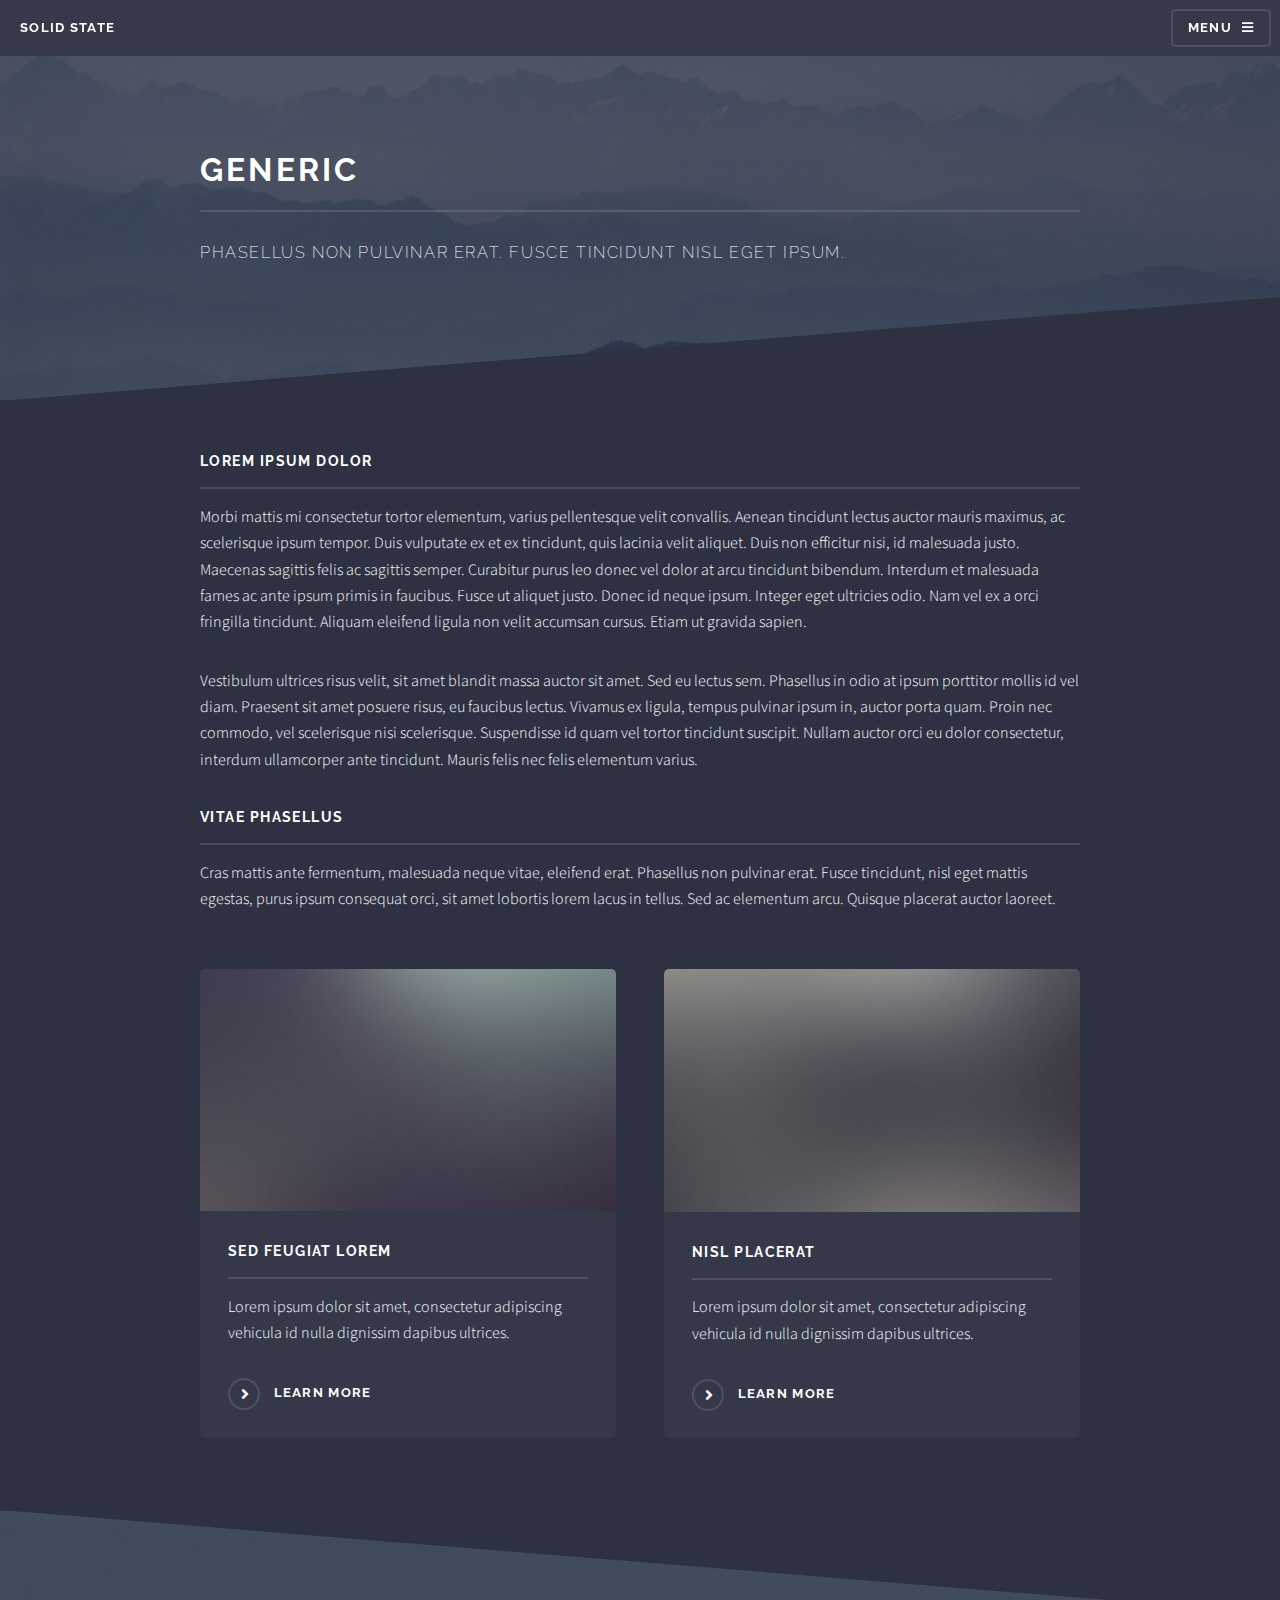
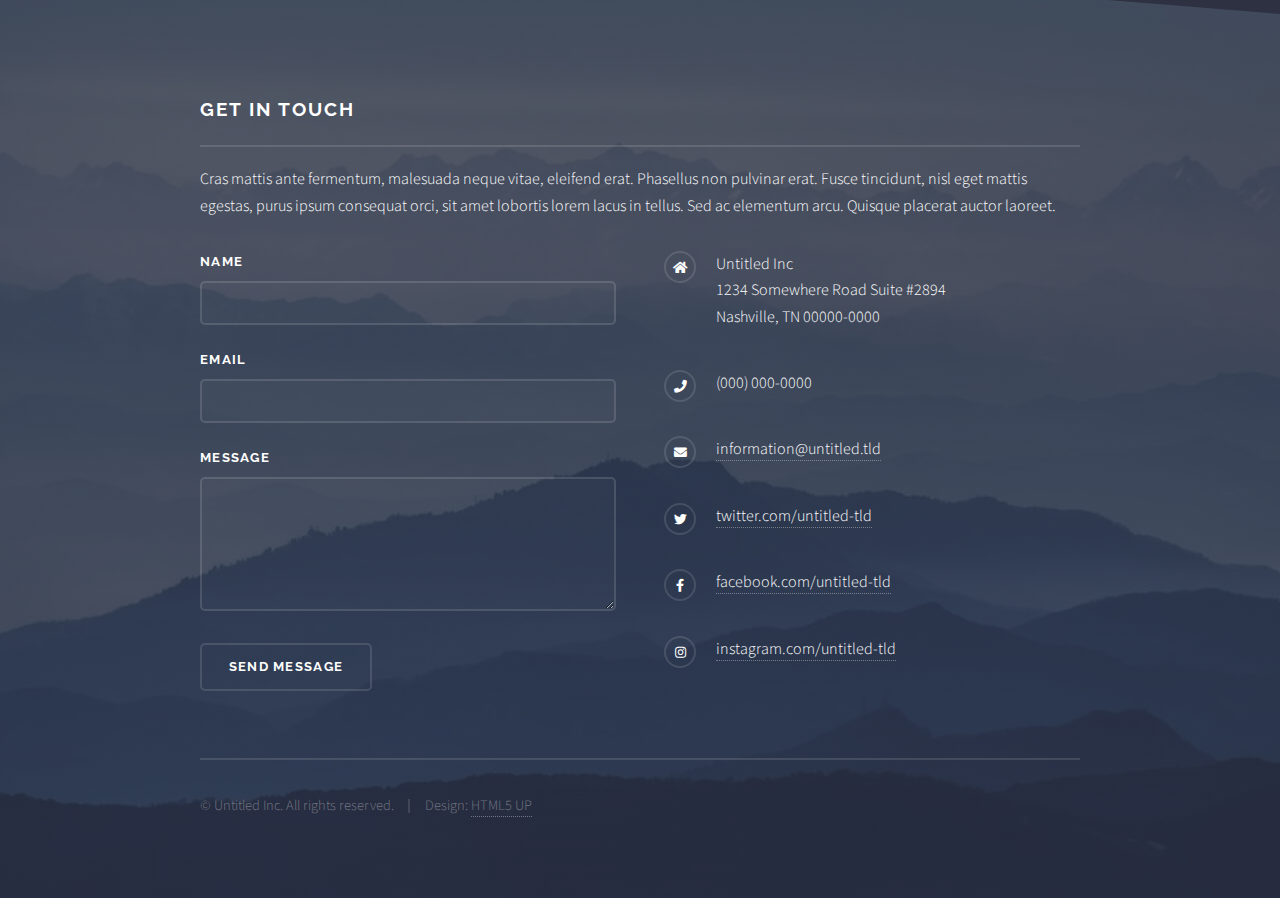
<file: generic.html>
<!DOCTYPE HTML>
<!--
	Solid State by HTML5 UP
	html5up.net | @ajlkn
	Free for personal and commercial use under the CCA 3.0 license (html5up.net/license)
-->
<html>
	<head>
		<title>Generic - Solid State by HTML5 UP</title>
		<meta charset="utf-8" />
		<meta name="viewport" content="width=device-width, initial-scale=1, user-scalable=no" />
		<link rel="stylesheet" href="assets/css/main.css" />
		<noscript><link rel="stylesheet" href="assets/css/noscript.css" /></noscript>
	</head>
	<body class="is-preload">

		<!-- Page Wrapper -->
			<div id="page-wrapper">

				<!-- Header -->
					<header id="header">
						<h1><a href="index.html">Solid State</a></h1>
						<nav>
							<a href="#menu">Menu</a>
						</nav>
					</header>

				<!-- Menu -->
					<nav id="menu">
						<div class="inner">
							<h2>Menu</h2>
							<ul class="links">
								<li><a href="index.html">Home</a></li>
								<li><a href="generic.html">Generic</a></li>
								<li><a href="elements.html">Elements</a></li>
								<li><a href="#">Log In</a></li>
								<li><a href="#">Sign Up</a></li>
							</ul>
							<a href="#" class="close">Close</a>
						</div>
					</nav>

				<!-- Wrapper -->
					<section id="wrapper">
						<header>
							<div class="inner">
								<h2>Generic</h2>
								<p>Phasellus non pulvinar erat. Fusce tincidunt nisl eget ipsum.</p>
							</div>
						</header>

						<!-- Content -->
							<div class="wrapper">
								<div class="inner">

									<h3 class="major">Lorem ipsum dolor</h3>
									<p>Morbi mattis mi consectetur tortor elementum, varius pellentesque velit convallis. Aenean tincidunt lectus auctor mauris maximus, ac scelerisque ipsum tempor. Duis vulputate ex et ex tincidunt, quis lacinia velit aliquet. Duis non efficitur nisi, id malesuada justo. Maecenas sagittis felis ac sagittis semper. Curabitur purus leo donec vel dolor at arcu tincidunt bibendum. Interdum et malesuada fames ac ante ipsum primis in faucibus. Fusce ut aliquet justo. Donec id neque ipsum. Integer eget ultricies odio. Nam vel ex a orci fringilla tincidunt. Aliquam eleifend ligula non velit accumsan cursus. Etiam ut gravida sapien.</p>

									<p>Vestibulum ultrices risus velit, sit amet blandit massa auctor sit amet. Sed eu lectus sem. Phasellus in odio at ipsum porttitor mollis id vel diam. Praesent sit amet posuere risus, eu faucibus lectus. Vivamus ex ligula, tempus pulvinar ipsum in, auctor porta quam. Proin nec commodo, vel scelerisque nisi scelerisque. Suspendisse id quam vel tortor tincidunt suscipit. Nullam auctor orci eu dolor consectetur, interdum ullamcorper ante tincidunt. Mauris felis nec felis elementum varius.</p>

									<h3 class="major">Vitae phasellus</h3>
									<p>Cras mattis ante fermentum, malesuada neque vitae, eleifend erat. Phasellus non pulvinar erat. Fusce tincidunt, nisl eget mattis egestas, purus ipsum consequat orci, sit amet lobortis lorem lacus in tellus. Sed ac elementum arcu. Quisque placerat auctor laoreet.</p>

									<section class="features">
										<article>
											<a href="#" class="image"><img src="images/pic04.jpg" alt="" /></a>
											<h3 class="major">Sed feugiat lorem</h3>
											<p>Lorem ipsum dolor sit amet, consectetur adipiscing vehicula id nulla dignissim dapibus ultrices.</p>
											<a href="#" class="special">Learn more</a>
										</article>
										<article>
											<a href="#" class="image"><img src="images/pic05.jpg" alt="" /></a>
											<h3 class="major">Nisl placerat</h3>
											<p>Lorem ipsum dolor sit amet, consectetur adipiscing vehicula id nulla dignissim dapibus ultrices.</p>
											<a href="#" class="special">Learn more</a>
										</article>
									</section>

								</div>
							</div>

					</section>

				<!-- Footer -->
					<section id="footer">
						<div class="inner">
							<h2 class="major">Get in touch</h2>
							<p>Cras mattis ante fermentum, malesuada neque vitae, eleifend erat. Phasellus non pulvinar erat. Fusce tincidunt, nisl eget mattis egestas, purus ipsum consequat orci, sit amet lobortis lorem lacus in tellus. Sed ac elementum arcu. Quisque placerat auctor laoreet.</p>
							<form method="post" action="#">
								<div class="fields">
									<div class="field">
										<label for="name">Name</label>
										<input type="text" name="name" id="name" />
									</div>
									<div class="field">
										<label for="email">Email</label>
										<input type="email" name="email" id="email" />
									</div>
									<div class="field">
										<label for="message">Message</label>
										<textarea name="message" id="message" rows="4"></textarea>
									</div>
								</div>
								<ul class="actions">
									<li><input type="submit" value="Send Message" /></li>
								</ul>
							</form>
							<ul class="contact">
								<li class="icon solid fa-home">
									Untitled Inc<br />
									1234 Somewhere Road Suite #2894<br />
									Nashville, TN 00000-0000
								</li>
								<li class="icon solid fa-phone">(000) 000-0000</li>
								<li class="icon solid fa-envelope"><a href="#">information@untitled.tld</a></li>
								<li class="icon brands fa-twitter"><a href="#">twitter.com/untitled-tld</a></li>
								<li class="icon brands fa-facebook-f"><a href="#">facebook.com/untitled-tld</a></li>
								<li class="icon brands fa-instagram"><a href="#">instagram.com/untitled-tld</a></li>
							</ul>
							<ul class="copyright">
								<li>&copy; Untitled Inc. All rights reserved.</li><li>Design: <a href="http://html5up.net">HTML5 UP</a></li>
							</ul>
						</div>
					</section>

			</div>

		<!-- Scripts -->
			<script src="assets/js/jquery.min.js"></script>
			<script src="assets/js/jquery.scrollex.min.js"></script>
			<script src="assets/js/browser.min.js"></script>
			<script src="assets/js/breakpoints.min.js"></script>
			<script src="assets/js/util.js"></script>
			<script src="assets/js/main.js"></script>

	</body>
</html>
</file>
<file: assets/css/noscript.css>
/*
	Solid State by HTML5 UP
	html5up.net | @ajlkn
	Free for personal and commercial use under the CCA 3.0 license (html5up.net/license)
*/

/* Banner */

	body.is-preload #banner .logo {
		-moz-transform: none;
		-webkit-transform: none;
		-ms-transform: none;
		transform: none;
		opacity: 1;
	}

	body.is-preload #banner h2 {
		opacity: 1;
		-moz-transform: none;
		-webkit-transform: none;
		-ms-transform: none;
		transform: none;
		-moz-filter: none;
		-webkit-filter: none;
		-ms-filter: none;
		filter: none;
	}

	body.is-preload #banner p {
		opacity: 01;
		-moz-transform: none;
		-webkit-transform: none;
		-ms-transform: none;
		transform: none;
		-moz-filter: none;
		-webkit-filter: none;
		-ms-filter: none;
		filter: none;
	}
</file>
<file: assets/css/main.css>
@import url(fontawesome-all.min.css);
@import url("https://fonts.googleapis.com/css?family=Raleway:200,700|Source+Sans+Pro:300,600,300italic,600italic");

html, body, div, span, applet, object,
iframe, h1, h2, h3, h4, h5, h6, p, blockquote,
pre, a, abbr, acronym, address, big, cite,
code, del, dfn, em, img, ins, kbd, q, s, samp,
small, strike, strong, sub, sup, tt, var, b,
u, i, center, dl, dt, dd, ol, ul, li, fieldset,
form, label, legend, table, caption, tbody,
tfoot, thead, tr, th, td, article, aside,
canvas, details, embed, figure, figcaption,
footer, header, hgroup, menu, nav, output, ruby,
section, summary, time, mark, audio, video {
	margin: 0;
	padding: 0;
	border: 0;
	font-size: 100%;
	font: inherit;
	vertical-align: baseline;}

article, aside, details, figcaption, figure,
footer, header, hgroup, menu, nav, section {
	display: block;}

body {
	line-height: 1;
}

ol, ul {
	list-style: none;
}

blockquote, q {
	quotes: none;
}

	blockquote:before, blockquote:after, q:before, q:after {
		content: '';
		content: none;
	}

table {
	border-collapse: collapse;
	border-spacing: 0;
}

body {
	-webkit-text-size-adjust: none;
}

mark {
	background-color: transparent;
	color: inherit;
}

input::-moz-focus-inner {
	border: 0;
	padding: 0;
}

input, select, textarea {
	-moz-appearance: none;
	-webkit-appearance: none;
	-ms-appearance: none;
	appearance: none;
}

/* Basic */

	@-ms-viewport {
		width: device-width;
	}

	body {
		-ms-overflow-style: scrollbar;
	}

	@media screen and (max-width: 480px) {

		html, body {
			min-width: 320px;
		}

	}

	html {
		box-sizing: border-box;
		scroll-behavior: smooth;
	}

	*, *:before, *:after {
		box-sizing: inherit;
	}

	body {
		background-color: #2e3141;
			background-image: linear-gradient(to top, rgba(46, 49, 65, 0.8), rgba(46, 49, 65, 0.8)), url("../../images/blue mountains.jpg");
		background-size: auto,
 cover;
		background-attachment: fixed,
 fixed;
		background-position: center,
 center;
	}

		body.is-preload *, body.is-preload *:before, body.is-preload *:after {
			-moz-animation: none !important;
			-webkit-animation: none !important;
			-ms-animation: none !important;
			animation: none !important;
			-moz-transition: none !important;
			-webkit-transition: none !important;
			-ms-transition: none !important;
			transition: none !important;
		}

/* Type */

	body, input, select, textarea {
		color: #ffffff;
		font-family: "Source Sans Pro", Helvetica, sans-serif;
		font-size: 16.5pt;
		font-weight: 300;
		line-height: 1.65;
	}

		@media screen and (max-width: 1680px) {

			body, input, select, textarea {
				font-size: 13pt;
			}

		}

		@media screen and (max-width: 1280px) {

			body, input, select, textarea {
				font-size: 12pt;
			}

		}

		@media screen and (max-width: 980px) {

			body, input, select, textarea {
				font-size: 12pt;
			}

		}

		@media screen and (max-width: 736px) {

			body, input, select, textarea {
				font-size: 12pt;
			}

		}

		@media screen and (max-width: 480px) {

			body, input, select, textarea {
				font-size: 12pt;
			}

		}

	a {
		-moz-transition: color 0.2s ease-in-out, border-bottom-color 0.2s ease-in-out;
		-webkit-transition: color 0.2s ease-in-out, border-bottom-color 0.2s ease-in-out;
		-ms-transition: color 0.2s ease-in-out, border-bottom-color 0.2s ease-in-out;
		transition: color 0.2s ease-in-out, border-bottom-color 0.2s ease-in-out;
		border-bottom: dotted 1px rgba(255, 255, 255, 0.35);
		color: #ffffff;
		text-decoration: none;
	}

		a:hover {
			border-bottom-color: transparent;
			color: #ffffff !important;
		}

		a.special:not(.button) {
			text-decoration: none;
			border-bottom: 0;
			display: block;
			font-family: Raleway, Helvetica, sans-serif;
			font-size: 0.8em;
			font-weight: 700;
			letter-spacing: 0.1em;
			margin: 0 0 2em 0;
			text-transform: uppercase;
		}

			a.special:not(.button):before {
				-moz-osx-font-smoothing: grayscale;
				-webkit-font-smoothing: antialiased;
				display: inline-block;
				font-style: normal;
				font-variant: normal;
				text-rendering: auto;
				line-height: 1;
				text-transform: none !important;
				font-family: 'Font Awesome 5 Free';
				font-weight: 900;
			}

			a.special:not(.button):before {
				-moz-transition: background-color 0.2s ease-in-out;
				-webkit-transition: background-color 0.2s ease-in-out;
				-ms-transition: background-color 0.2s ease-in-out;
				transition: background-color 0.2s ease-in-out;
				border-radius: 100%;
				border: solid 2px rgba(255, 255, 255, 0.125);
				content: '\f105';
				display: inline-block;
				font-size: 1.25em;
				height: 2em;
				line-height: 1.75em;
				margin-right: 0.85em;
				text-align: center;
				text-indent: 0.15em;
				vertical-align: middle;
				width: 2em;
			}

			a.special:not(.button):hover:before {
				background-color: rgba(255, 255, 255, 0.025);
			}

			a.special:not(.button):active:before {
				background-color: rgba(255, 255, 255, 0.075);
			}

	strong, b {
		color: #ffffff;
		font-weight: 600;
	}

	em, i {
		font-style: italic;
	}

	p {
		margin: 0 0 2em 0;
	}

	h1, h2, h3, h4, h5, h6 {
		color: #ffffff;
		font-family: Raleway, Helvetica, sans-serif;
		font-weight: 700;
		letter-spacing: 0.1em;
		margin: 0 0 1em 0;
		text-transform: uppercase;
	}

		h1 a, h2 a, h3 a, h4 a, h5 a, h6 a {
			color: inherit;
			text-decoration: none;
			border-bottom: 0;
		}

		h1 span, h2 span, h3 span, h4 span, h5 span, h6 span {
			font-weight: 200;
		}

		h1.major, h2.major, h3.major, h4.major, h5.major, h6.major {
			padding-bottom: 1em;
			border-bottom: solid 2px rgba(255, 255, 255, 0.125);
		}

	h2 {
		font-size: 1.2em;
	}

	h3 {
		font-size: 0.9em;
	}

	h4 {
		font-size: 0.7em;
	}

	h5 {
		font-size: 0.7em;
	}

	h6 {
		font-size: 0.7em;
	}

	@media screen and (max-width: 736px) {

		h2 {
			font-size: 1em;
		}

		h3 {
			font-size: 0.8em;
		}

	}

	sub {
		font-size: 0.8em;
		position: relative;
		top: 0.5em;
	}

	sup {
		font-size: 0.8em;
		position: relative;
		top: -0.5em;
	}

	blockquote {
		border-right: solid 4px rgba(255, 255, 255, 0.125);
		font-style: italic;
		margin: 0 0 2em 0;
		padding: 0.5em 2em 0.5em 0;
	}

	code {
		background: rgba(255, 255, 255, 0.025);
		border-radius: 5px;
		border: solid 2px rgba(255, 255, 255, 0.125);
		font-family: "Courier New", monospace;
		font-size: 0.9em;
		margin: 0 0.25em;
		padding: 0.25em 0.65em;
	}

	pre {
		-webkit-overflow-scrolling: touch;
		font-family: "Courier New", monospace;
		font-size: 0.9em;
		margin: 0 0 2em 0;
	}

		pre code {
			display: block;
			line-height: 1.75em;
			padding: 1em 1.5em;
			overflow-x: auto;
		}

	hr {
		border: 0;
		border-bottom: solid 2px rgba(255, 255, 255, 0.125);
		margin: 2.5em 0;
	}

		hr.major {
			margin: 4em 0;
		}

	.align-left {
		text-align: left;
	}

	.align-center {
		text-align: center;
	}

	.align-right {
		text-align: right;
	}

/* Row */

	.row {
		display: flex;
		flex-wrap: wrap;
		box-sizing: border-box;
		align-items: stretch;
	}

		.row > * {
			box-sizing: border-box;
		}

		.row.gtr-uniform > * > :last-child {
			margin-bottom: 0;
		}

		.row.aln-left {
			justify-content: flex-start;
		}

		.row.aln-center {
			justify-content: center;
		}

		.row.aln-right {
			justify-content: flex-end;
		}

		.row.aln-top {
			align-items: flex-start;
		}

		.row.aln-middle {
			align-items: center;
		}

		.row.aln-bottom {
			align-items: flex-end;
		}

		.row > .imp {
			order: -1;
		}

		.row > .col-1 {
			width: 8.33333%;
		}

		.row > .off-1 {
			margin-left: 8.33333%;
		}

		.row > .col-2 {
			width: 16.66667%;
		}

		.row > .off-2 {
			margin-left: 16.66667%;
		}

		.row > .col-3 {
			width: 25%;
		}

		.row > .off-3 {
			margin-left: 25%;
		}

		.row > .col-4 {
			width: 33.33333%;
		}

		.row > .off-4 {
			margin-left: 33.33333%;
		}

		.row > .col-5 {
			width: 41.66667%;
		}

		.row > .off-5 {
			margin-left: 41.66667%;
		}

		.row > .col-6 {
			width: 50%;
		}

		.row > .off-6 {
			margin-left: 50%;
		}

		.row > .col-7 {
			width: 58.33333%;
		}

		.row > .off-7 {
			margin-left: 58.33333%;
		}

		.row > .col-8 {
			width: 66.66667%;
		}

		.row > .off-8 {
			margin-left: 66.66667%;
		}

		.row > .col-9 {
			width: 75%;
		}

		.row > .off-9 {
			margin-left: 75%;
		}

		.row > .col-10 {
			width: 83.33333%;
		}

		.row > .off-10 {
			margin-left: 83.33333%;
		}

		.row > .col-11 {
			width: 91.66667%;
		}

		.row > .off-11 {
			margin-left: 91.66667%;
		}

		.row > .col-12 {
			width: 100%;
		}

		.row > .off-12 {
			margin-left: 100%;
		}

		.row.gtr-0 {
			margin-top: 0;
			margin-left: 0em;
		}

			.row.gtr-0 > * {
				padding: 0 0 0 0em;
			}

			.row.gtr-0.gtr-uniform {
				margin-top: 0em;
			}

				.row.gtr-0.gtr-uniform > * {
					padding-top: 0em;
				}

		.row.gtr-25 {
			margin-top: 0;
			margin-left: -0.4375em;
		}

			.row.gtr-25 > * {
				padding: 0 0 0 0.4375em;
			}

			.row.gtr-25.gtr-uniform {
				margin-top: -0.4375em;
			}

				.row.gtr-25.gtr-uniform > * {
					padding-top: 0.4375em;
				}

		.row.gtr-50 {
			margin-top: 0;
			margin-left: -0.875em;
		}

			.row.gtr-50 > * {
				padding: 0 0 0 0.875em;
			}

			.row.gtr-50.gtr-uniform {
				margin-top: -0.875em;
			}

				.row.gtr-50.gtr-uniform > * {
					padding-top: 0.875em;
				}

		.row {
			margin-top: 0;
			margin-left: -1.75em;
		}

			.row > * {
				padding: 0 0 0 1.75em;
			}

			.row.gtr-uniform {
				margin-top: -1.75em;
			}

				.row.gtr-uniform > * {
					padding-top: 1.75em;
				}

		.row.gtr-150 {
			margin-top: 0;
			margin-left: -2.625em;
		}

			.row.gtr-150 > * {
				padding: 0 0 0 2.625em;
			}

			.row.gtr-150.gtr-uniform {
				margin-top: -2.625em;
			}

				.row.gtr-150.gtr-uniform > * {
					padding-top: 2.625em;
				}

		.row.gtr-200 {
			margin-top: 0;
			margin-left: -3.5em;
		}

			.row.gtr-200 > * {
				padding: 0 0 0 3.5em;
			}

			.row.gtr-200.gtr-uniform {
				margin-top: -3.5em;
			}

				.row.gtr-200.gtr-uniform > * {
					padding-top: 3.5em;
				}

		@media screen and (max-width: 1680px) {

			.row {
				display: flex;
				flex-wrap: wrap;
				box-sizing: border-box;
				align-items: stretch;
			}

				.row > * {
					box-sizing: border-box;
				}

				.row.gtr-uniform > * > :last-child {
					margin-bottom: 0;
				}

				.row.aln-left {
					justify-content: flex-start;
				}

				.row.aln-center {
					justify-content: center;
				}

				.row.aln-right {
					justify-content: flex-end;
				}

				.row.aln-top {
					align-items: flex-start;
				}

				.row.aln-middle {
					align-items: center;
				}

				.row.aln-bottom {
					align-items: flex-end;
				}

				.row > .imp-xlarge {
					order: -1;
				}

				.row > .col-1-xlarge {
					width: 8.33333%;
				}

				.row > .off-1-xlarge {
					margin-left: 8.33333%;
				}

				.row > .col-2-xlarge {
					width: 16.66667%;
				}

				.row > .off-2-xlarge {
					margin-left: 16.66667%;
				}

				.row > .col-3-xlarge {
					width: 25%;
				}

				.row > .off-3-xlarge {
					margin-left: 25%;
				}

				.row > .col-4-xlarge {
					width: 33.33333%;
				}

				.row > .off-4-xlarge {
					margin-left: 33.33333%;
				}

				.row > .col-5-xlarge {
					width: 41.66667%;
				}

				.row > .off-5-xlarge {
					margin-left: 41.66667%;
				}

				.row > .col-6-xlarge {
					width: 50%;
				}

				.row > .off-6-xlarge {
					margin-left: 50%;
				}

				.row > .col-7-xlarge {
					width: 58.33333%;
				}

				.row > .off-7-xlarge {
					margin-left: 58.33333%;
				}

				.row > .col-8-xlarge {
					width: 66.66667%;
				}

				.row > .off-8-xlarge {
					margin-left: 66.66667%;
				}

				.row > .col-9-xlarge {
					width: 75%;
				}

				.row > .off-9-xlarge {
					margin-left: 75%;
				}

				.row > .col-10-xlarge {
					width: 83.33333%;
				}

				.row > .off-10-xlarge {
					margin-left: 83.33333%;
				}

				.row > .col-11-xlarge {
					width: 91.66667%;
				}

				.row > .off-11-xlarge {
					margin-left: 91.66667%;
				}

				.row > .col-12-xlarge {
					width: 100%;
				}

				.row > .off-12-xlarge {
					margin-left: 100%;
				}

				.row.gtr-0 {
					margin-top: 0;
					margin-left: 0em;
				}

					.row.gtr-0 > * {
						padding: 0 0 0 0em;
					}

					.row.gtr-0.gtr-uniform {
						margin-top: 0em;
					}

						.row.gtr-0.gtr-uniform > * {
							padding-top: 0em;
						}

				.row.gtr-25 {
					margin-top: 0;
					margin-left: -0.4375em;
				}

					.row.gtr-25 > * {
						padding: 0 0 0 0.4375em;
					}

					.row.gtr-25.gtr-uniform {
						margin-top: -0.4375em;
					}

						.row.gtr-25.gtr-uniform > * {
							padding-top: 0.4375em;
						}

				.row.gtr-50 {
					margin-top: 0;
					margin-left: -0.875em;
				}

					.row.gtr-50 > * {
						padding: 0 0 0 0.875em;
					}

					.row.gtr-50.gtr-uniform {
						margin-top: -0.875em;
					}

						.row.gtr-50.gtr-uniform > * {
							padding-top: 0.875em;
						}

				.row {
					margin-top: 0;
					margin-left: -1.75em;
				}

					.row > * {
						padding: 0 0 0 1.75em;
					}

					.row.gtr-uniform {
						margin-top: -1.75em;
					}

						.row.gtr-uniform > * {
							padding-top: 1.75em;
						}

				.row.gtr-150 {
					margin-top: 0;
					margin-left: -2.625em;
				}

					.row.gtr-150 > * {
						padding: 0 0 0 2.625em;
					}

					.row.gtr-150.gtr-uniform {
						margin-top: -2.625em;
					}

						.row.gtr-150.gtr-uniform > * {
							padding-top: 2.625em;
						}

				.row.gtr-200 {
					margin-top: 0;
					margin-left: -3.5em;
				}

					.row.gtr-200 > * {
						padding: 0 0 0 3.5em;
					}

					.row.gtr-200.gtr-uniform {
						margin-top: -3.5em;
					}

						.row.gtr-200.gtr-uniform > * {
							padding-top: 3.5em;
						}

		}

		@media screen and (max-width: 1280px) {

			.row {
				display: flex;
				flex-wrap: wrap;
				box-sizing: border-box;
				align-items: stretch;
			}

				.row > * {
					box-sizing: border-box;
				}

				.row.gtr-uniform > * > :last-child {
					margin-bottom: 0;
				}

				.row.aln-left {
					justify-content: flex-start;
				}

				.row.aln-center {
					justify-content: center;
				}

				.row.aln-right {
					justify-content: flex-end;
				}

				.row.aln-top {
					align-items: flex-start;
				}

				.row.aln-middle {
					align-items: center;
				}

				.row.aln-bottom {
					align-items: flex-end;
				}

				.row > .imp-large {
					order: -1;
				}

				.row > .col-1-large {
					width: 8.33333%;
				}

				.row > .off-1-large {
					margin-left: 8.33333%;
				}

				.row > .col-2-large {
					width: 16.66667%;
				}

				.row > .off-2-large {
					margin-left: 16.66667%;
				}

				.row > .col-3-large {
					width: 25%;
				}

				.row > .off-3-large {
					margin-left: 25%;
				}

				.row > .col-4-large {
					width: 33.33333%;
				}

				.row > .off-4-large {
					margin-left: 33.33333%;
				}

				.row > .col-5-large {
					width: 41.66667%;
				}

				.row > .off-5-large {
					margin-left: 41.66667%;
				}

				.row > .col-6-large {
					width: 50%;
				}

				.row > .off-6-large {
					margin-left: 50%;
				}

				.row > .col-7-large {
					width: 58.33333%;
				}

				.row > .off-7-large {
					margin-left: 58.33333%;
				}

				.row > .col-8-large {
					width: 66.66667%;
				}

				.row > .off-8-large {
					margin-left: 66.66667%;
				}

				.row > .col-9-large {
					width: 75%;
				}

				.row > .off-9-large {
					margin-left: 75%;
				}

				.row > .col-10-large {
					width: 83.33333%;
				}

				.row > .off-10-large {
					margin-left: 83.33333%;
				}

				.row > .col-11-large {
					width: 91.66667%;
				}

				.row > .off-11-large {
					margin-left: 91.66667%;
				}

				.row > .col-12-large {
					width: 100%;
				}

				.row > .off-12-large {
					margin-left: 100%;
				}

				.row.gtr-0 {
					margin-top: 0;
					margin-left: 0em;
				}

					.row.gtr-0 > * {
						padding: 0 0 0 0em;
					}

					.row.gtr-0.gtr-uniform {
						margin-top: 0em;
					}

						.row.gtr-0.gtr-uniform > * {
							padding-top: 0em;
						}

				.row.gtr-25 {
					margin-top: 0;
					margin-left: -0.4375em;
				}

					.row.gtr-25 > * {
						padding: 0 0 0 0.4375em;
					}

					.row.gtr-25.gtr-uniform {
						margin-top: -0.4375em;
					}

						.row.gtr-25.gtr-uniform > * {
							padding-top: 0.4375em;
						}

				.row.gtr-50 {
					margin-top: 0;
					margin-left: -0.875em;
				}

					.row.gtr-50 > * {
						padding: 0 0 0 0.875em;
					}

					.row.gtr-50.gtr-uniform {
						margin-top: -0.875em;
					}

						.row.gtr-50.gtr-uniform > * {
							padding-top: 0.875em;
						}

				.row {
					margin-top: 0;
					margin-left: -1.75em;
				}

					.row > * {
						padding: 0 0 0 1.75em;
					}

					.row.gtr-uniform {
						margin-top: -1.75em;
					}

						.row.gtr-uniform > * {
							padding-top: 1.75em;
						}

				.row.gtr-150 {
					margin-top: 0;
					margin-left: -2.625em;
				}

					.row.gtr-150 > * {
						padding: 0 0 0 2.625em;
					}

					.row.gtr-150.gtr-uniform {
						margin-top: -2.625em;
					}

						.row.gtr-150.gtr-uniform > * {
							padding-top: 2.625em;
						}

				.row.gtr-200 {
					margin-top: 0;
					margin-left: -3.5em;
				}

					.row.gtr-200 > * {
						padding: 0 0 0 3.5em;
					}

					.row.gtr-200.gtr-uniform {
						margin-top: -3.5em;
					}

						.row.gtr-200.gtr-uniform > * {
							padding-top: 3.5em;
						}

		}

		@media screen and (max-width: 980px) {

			.row {
				display: flex;
				flex-wrap: wrap;
				box-sizing: border-box;
				align-items: stretch;
			}

				.row > * {
					box-sizing: border-box;
				}

				.row.gtr-uniform > * > :last-child {
					margin-bottom: 0;
				}

				.row.aln-left {
					justify-content: flex-start;
				}

				.row.aln-center {
					justify-content: center;
				}

				.row.aln-right {
					justify-content: flex-end;
				}

				.row.aln-top {
					align-items: flex-start;
				}

				.row.aln-middle {
					align-items: center;
				}

				.row.aln-bottom {
					align-items: flex-end;
				}

				.row > .imp-medium {
					order: -1;
				}

				.row > .col-1-medium {
					width: 8.33333%;
				}

				.row > .off-1-medium {
					margin-left: 8.33333%;
				}

				.row > .col-2-medium {
					width: 16.66667%;
				}

				.row > .off-2-medium {
					margin-left: 16.66667%;
				}

				.row > .col-3-medium {
					width: 25%;
				}

				.row > .off-3-medium {
					margin-left: 25%;
				}

				.row > .col-4-medium {
					width: 33.33333%;
				}

				.row > .off-4-medium {
					margin-left: 33.33333%;
				}

				.row > .col-5-medium {
					width: 41.66667%;
				}

				.row > .off-5-medium {
					margin-left: 41.66667%;
				}

				.row > .col-6-medium {
					width: 50%;
				}

				.row > .off-6-medium {
					margin-left: 50%;
				}

				.row > .col-7-medium {
					width: 58.33333%;
				}

				.row > .off-7-medium {
					margin-left: 58.33333%;
				}

				.row > .col-8-medium {
					width: 66.66667%;
				}

				.row > .off-8-medium {
					margin-left: 66.66667%;
				}

				.row > .col-9-medium {
					width: 75%;
				}

				.row > .off-9-medium {
					margin-left: 75%;
				}

				.row > .col-10-medium {
					width: 83.33333%;
				}

				.row > .off-10-medium {
					margin-left: 83.33333%;
				}

				.row > .col-11-medium {
					width: 91.66667%;
				}

				.row > .off-11-medium {
					margin-left: 91.66667%;
				}

				.row > .col-12-medium {
					width: 100%;
				}

				.row > .off-12-medium {
					margin-left: 100%;
				}

				.row.gtr-0 {
					margin-top: 0;
					margin-left: 0em;
				}

					.row.gtr-0 > * {
						padding: 0 0 0 0em;
					}

					.row.gtr-0.gtr-uniform {
						margin-top: 0em;
					}

						.row.gtr-0.gtr-uniform > * {
							padding-top: 0em;
						}

				.row.gtr-25 {
					margin-top: 0;
					margin-left: -0.4375em;
				}

					.row.gtr-25 > * {
						padding: 0 0 0 0.4375em;
					}

					.row.gtr-25.gtr-uniform {
						margin-top: -0.4375em;
					}

						.row.gtr-25.gtr-uniform > * {
							padding-top: 0.4375em;
						}

				.row.gtr-50 {
					margin-top: 0;
					margin-left: -0.875em;
				}

					.row.gtr-50 > * {
						padding: 0 0 0 0.875em;
					}

					.row.gtr-50.gtr-uniform {
						margin-top: -0.875em;
					}

						.row.gtr-50.gtr-uniform > * {
							padding-top: 0.875em;
						}

				.row {
					margin-top: 0;
					margin-left: -1.75em;
				}

					.row > * {
						padding: 0 0 0 1.75em;
					}

					.row.gtr-uniform {
						margin-top: -1.75em;
					}

						.row.gtr-uniform > * {
							padding-top: 1.75em;
						}

				.row.gtr-150 {
					margin-top: 0;
					margin-left: -2.625em;
				}

					.row.gtr-150 > * {
						padding: 0 0 0 2.625em;
					}

					.row.gtr-150.gtr-uniform {
						margin-top: -2.625em;
					}

						.row.gtr-150.gtr-uniform > * {
							padding-top: 2.625em;
						}

				.row.gtr-200 {
					margin-top: 0;
					margin-left: -3.5em;
				}

					.row.gtr-200 > * {
						padding: 0 0 0 3.5em;
					}

					.row.gtr-200.gtr-uniform {
						margin-top: -3.5em;
					}

						.row.gtr-200.gtr-uniform > * {
							padding-top: 3.5em;
						}

		}

		@media screen and (max-width: 736px) {

			.row {
				display: flex;
				flex-wrap: wrap;
				box-sizing: border-box;
				align-items: stretch;
			}

				.row > * {
					box-sizing: border-box;
				}

				.row.gtr-uniform > * > :last-child {
					margin-bottom: 0;
				}

				.row.aln-left {
					justify-content: flex-start;
				}

				.row.aln-center {
					justify-content: center;
				}

				.row.aln-right {
					justify-content: flex-end;
				}

				.row.aln-top {
					align-items: flex-start;
				}

				.row.aln-middle {
					align-items: center;
				}

				.row.aln-bottom {
					align-items: flex-end;
				}

				.row > .imp-small {
					order: -1;
				}

				.row > .col-1-small {
					width: 8.33333%;
				}

				.row > .off-1-small {
					margin-left: 8.33333%;
				}

				.row > .col-2-small {
					width: 16.66667%;
				}

				.row > .off-2-small {
					margin-left: 16.66667%;
				}

				.row > .col-3-small {
					width: 25%;
				}

				.row > .off-3-small {
					margin-left: 25%;
				}

				.row > .col-4-small {
					width: 33.33333%;
				}

				.row > .off-4-small {
					margin-left: 33.33333%;
				}

				.row > .col-5-small {
					width: 41.66667%;
				}

				.row > .off-5-small {
					margin-left: 41.66667%;
				}

				.row > .col-6-small {
					width: 50%;
				}

				.row > .off-6-small {
					margin-left: 50%;
				}

				.row > .col-7-small {
					width: 58.33333%;
				}

				.row > .off-7-small {
					margin-left: 58.33333%;
				}

				.row > .col-8-small {
					width: 66.66667%;
				}

				.row > .off-8-small {
					margin-left: 66.66667%;
				}

				.row > .col-9-small {
					width: 75%;
				}

				.row > .off-9-small {
					margin-left: 75%;
				}

				.row > .col-10-small {
					width: 83.33333%;
				}

				.row > .off-10-small {
					margin-left: 83.33333%;
				}

				.row > .col-11-small {
					width: 91.66667%;
				}

				.row > .off-11-small {
					margin-left: 91.66667%;
				}

				.row > .col-12-small {
					width: 100%;
				}

				.row > .off-12-small {
					margin-left: 100%;
				}

				.row.gtr-0 {
					margin-top: 0;
					margin-left: 0em;
				}

					.row.gtr-0 > * {
						padding: 0 0 0 0em;
					}

					.row.gtr-0.gtr-uniform {
						margin-top: 0em;
					}

						.row.gtr-0.gtr-uniform > * {
							padding-top: 0em;
						}

				.row.gtr-25 {
					margin-top: 0;
					margin-left: -0.3125em;
				}

					.row.gtr-25 > * {
						padding: 0 0 0 0.3125em;
					}

					.row.gtr-25.gtr-uniform {
						margin-top: -0.3125em;
					}

						.row.gtr-25.gtr-uniform > * {
							padding-top: 0.3125em;
						}

				.row.gtr-50 {
					margin-top: 0;
					margin-left: -0.625em;
				}

					.row.gtr-50 > * {
						padding: 0 0 0 0.625em;
					}

					.row.gtr-50.gtr-uniform {
						margin-top: -0.625em;
					}

						.row.gtr-50.gtr-uniform > * {
							padding-top: 0.625em;
						}

				.row {
					margin-top: 0;
					margin-left: -1.25em;
				}

					.row > * {
						padding: 0 0 0 1.25em;
					}

					.row.gtr-uniform {
						margin-top: -1.25em;
					}

						.row.gtr-uniform > * {
							padding-top: 1.25em;
						}

				.row.gtr-150 {
					margin-top: 0;
					margin-left: -1.875em;
				}

					.row.gtr-150 > * {
						padding: 0 0 0 1.875em;
					}

					.row.gtr-150.gtr-uniform {
						margin-top: -1.875em;
					}

						.row.gtr-150.gtr-uniform > * {
							padding-top: 1.875em;
						}

				.row.gtr-200 {
					margin-top: 0;
					margin-left: -2.5em;
				}

					.row.gtr-200 > * {
						padding: 0 0 0 2.5em;
					}

					.row.gtr-200.gtr-uniform {
						margin-top: -2.5em;
					}

						.row.gtr-200.gtr-uniform > * {
							padding-top: 2.5em;
						}

		}

		@media screen and (max-width: 480px) {

			.row {
				display: flex;
				flex-wrap: wrap;
				box-sizing: border-box;
				align-items: stretch;
			}

				.row > * {
					box-sizing: border-box;
				}

				.row.gtr-uniform > * > :last-child {
					margin-bottom: 0;
				}

				.row.aln-left {
					justify-content: flex-start;
				}

				.row.aln-center {
					justify-content: center;
				}

				.row.aln-right {
					justify-content: flex-end;
				}

				.row.aln-top {
					align-items: flex-start;
				}

				.row.aln-middle {
					align-items: center;
				}

				.row.aln-bottom {
					align-items: flex-end;
				}

				.row > .imp-xsmall {
					order: -1;
				}

				.row > .col-1-xsmall {
					width: 8.33333%;
				}

				.row > .off-1-xsmall {
					margin-left: 8.33333%;
				}

				.row > .col-2-xsmall {
					width: 16.66667%;
				}

				.row > .off-2-xsmall {
					margin-left: 16.66667%;
				}

				.row > .col-3-xsmall {
					width: 25%;
				}

				.row > .off-3-xsmall {
					margin-left: 25%;
				}

				.row > .col-4-xsmall {
					width: 33.33333%;
				}

				.row > .off-4-xsmall {
					margin-left: 33.33333%;
				}

				.row > .col-5-xsmall {
					width: 41.66667%;
				}

				.row > .off-5-xsmall {
					margin-left: 41.66667%;
				}

				.row > .col-6-xsmall {
					width: 50%;
				}

				.row > .off-6-xsmall {
					margin-left: 50%;
				}

				.row > .col-7-xsmall {
					width: 58.33333%;
				}

				.row > .off-7-xsmall {
					margin-left: 58.33333%;
				}

				.row > .col-8-xsmall {
					width: 66.66667%;
				}

				.row > .off-8-xsmall {
					margin-left: 66.66667%;
				}

				.row > .col-9-xsmall {
					width: 75%;
				}

				.row > .off-9-xsmall {
					margin-left: 75%;
				}

				.row > .col-10-xsmall {
					width: 83.33333%;
				}

				.row > .off-10-xsmall {
					margin-left: 83.33333%;
				}

				.row > .col-11-xsmall {
					width: 91.66667%;
				}

				.row > .off-11-xsmall {
					margin-left: 91.66667%;
				}

				.row > .col-12-xsmall {
					width: 100%;
				}

				.row > .off-12-xsmall {
					margin-left: 100%;
				}

				.row.gtr-0 {
					margin-top: 0;
					margin-left: 0em;
				}

					.row.gtr-0 > * {
						padding: 0 0 0 0em;
					}

					.row.gtr-0.gtr-uniform {
						margin-top: 0em;
					}

						.row.gtr-0.gtr-uniform > * {
							padding-top: 0em;
						}

				.row.gtr-25 {
					margin-top: 0;
					margin-left: -0.3125em;
				}

					.row.gtr-25 > * {
						padding: 0 0 0 0.3125em;
					}

					.row.gtr-25.gtr-uniform {
						margin-top: -0.3125em;
					}

						.row.gtr-25.gtr-uniform > * {
							padding-top: 0.3125em;
						}

				.row.gtr-50 {
					margin-top: 0;
					margin-left: -0.625em;
				}

					.row.gtr-50 > * {
						padding: 0 0 0 0.625em;
					}

					.row.gtr-50.gtr-uniform {
						margin-top: -0.625em;
					}

						.row.gtr-50.gtr-uniform > * {
							padding-top: 0.625em;
						}

				.row {
					margin-top: 0;
					margin-left: -1.25em;
				}

					.row > * {
						padding: 0 0 0 1.25em;
					}

					.row.gtr-uniform {
						margin-top: -1.25em;
					}

						.row.gtr-uniform > * {
							padding-top: 1.25em;
						}

				.row.gtr-150 {
					margin-top: 0;
					margin-left: -1.875em;
				}

					.row.gtr-150 > * {
						padding: 0 0 0 1.875em;
					}

					.row.gtr-150.gtr-uniform {
						margin-top: -1.875em;
					}

						.row.gtr-150.gtr-uniform > * {
							padding-top: 1.875em;
						}

				.row.gtr-200 {
					margin-top: 0;
					margin-left: -2.5em;
				}

					.row.gtr-200 > * {
						padding: 0 0 0 2.5em;
					}

					.row.gtr-200.gtr-uniform {
						margin-top: -2.5em;
					}

						.row.gtr-200.gtr-uniform > * {
							padding-top: 2.5em;
						}

		}

		@media screen and (max-width: 360px) {

			.row {
				display: flex;
				flex-wrap: wrap;
				box-sizing: border-box;
				align-items: stretch;
			}

				.row > * {
					box-sizing: border-box;
				}

				.row.gtr-uniform > * > :last-child {
					margin-bottom: 0;
				}

				.row.aln-left {
					justify-content: flex-start;
				}

				.row.aln-center {
					justify-content: center;
				}

				.row.aln-right {
					justify-content: flex-end;
				}

				.row.aln-top {
					align-items: flex-start;
				}

				.row.aln-middle {
					align-items: center;
				}

				.row.aln-bottom {
					align-items: flex-end;
				}

				.row > .imp-xxsmall {
					order: -1;
				}

				.row > .col-1-xxsmall {
					width: 8.33333%;
				}

				.row > .off-1-xxsmall {
					margin-left: 8.33333%;
				}

				.row > .col-2-xxsmall {
					width: 16.66667%;
				}

				.row > .off-2-xxsmall {
					margin-left: 16.66667%;
				}

				.row > .col-3-xxsmall {
					width: 25%;
				}

				.row > .off-3-xxsmall {
					margin-left: 25%;
				}

				.row > .col-4-xxsmall {
					width: 33.33333%;
				}

				.row > .off-4-xxsmall {
					margin-left: 33.33333%;
				}

				.row > .col-5-xxsmall {
					width: 41.66667%;
				}

				.row > .off-5-xxsmall {
					margin-left: 41.66667%;
				}

				.row > .col-6-xxsmall {
					width: 50%;
				}

				.row > .off-6-xxsmall {
					margin-left: 50%;
				}

				.row > .col-7-xxsmall {
					width: 58.33333%;
				}

				.row > .off-7-xxsmall {
					margin-left: 58.33333%;
				}

				.row > .col-8-xxsmall {
					width: 66.66667%;
				}

				.row > .off-8-xxsmall {
					margin-left: 66.66667%;
				}

				.row > .col-9-xxsmall {
					width: 75%;
				}

				.row > .off-9-xxsmall {
					margin-left: 75%;
				}

				.row > .col-10-xxsmall {
					width: 83.33333%;
				}

				.row > .off-10-xxsmall {
					margin-left: 83.33333%;
				}

				.row > .col-11-xxsmall {
					width: 91.66667%;
				}

				.row > .off-11-xxsmall {
					margin-left: 91.66667%;
				}

				.row > .col-12-xxsmall {
					width: 100%;
				}

				.row > .off-12-xxsmall {
					margin-left: 100%;
				}

				.row.gtr-0 {
					margin-top: 0;
					margin-left: 0em;
				}

					.row.gtr-0 > * {
						padding: 0 0 0 0em;
					}

					.row.gtr-0.gtr-uniform {
						margin-top: 0em;
					}

						.row.gtr-0.gtr-uniform > * {
							padding-top: 0em;
						}

				.row.gtr-25 {
					margin-top: 0;
					margin-left: -0.3125em;
				}

					.row.gtr-25 > * {
						padding: 0 0 0 0.3125em;
					}

					.row.gtr-25.gtr-uniform {
						margin-top: -0.3125em;
					}

						.row.gtr-25.gtr-uniform > * {
							padding-top: 0.3125em;
						}

				.row.gtr-50 {
					margin-top: 0;
					margin-left: -0.625em;
				}

					.row.gtr-50 > * {
						padding: 0 0 0 0.625em;
					}

					.row.gtr-50.gtr-uniform {
						margin-top: -0.625em;
					}

						.row.gtr-50.gtr-uniform > * {
							padding-top: 0.625em;
						}

				.row {
					margin-top: 0;
					margin-left: -1.25em;
				}

					.row > * {
						padding: 0 0 0 1.25em;
					}

					.row.gtr-uniform {
						margin-top: -1.25em;
					}

						.row.gtr-uniform > * {
							padding-top: 1.25em;
						}

				.row.gtr-150 {
					margin-top: 0;
					margin-left: -1.875em;
				}

					.row.gtr-150 > * {
						padding: 0 0 0 1.875em;
					}

					.row.gtr-150.gtr-uniform {
						margin-top: -1.875em;
					}

						.row.gtr-150.gtr-uniform > * {
							padding-top: 1.875em;
						}

				.row.gtr-200 {
					margin-top: 0;
					margin-left: -2.5em;
				}

					.row.gtr-200 > * {
						padding: 0 0 0 2.5em;
					}

					.row.gtr-200.gtr-uniform {
						margin-top: -2.5em;
					}

						.row.gtr-200.gtr-uniform > * {
							padding-top: 2.5em;
						}

		}

/* Section/Article */

	section.special, article.special {
		text-align: center;
	}

/* Form */

	form {
		margin: 0 0 2em 0;
	}

		form > :last-child {
			margin-bottom: 0;
		}

		form > .fields {
			display: -moz-flex;
			display: -webkit-flex;
			display: -ms-flex;
			display: flex;
			-moz-flex-wrap: wrap;
			-webkit-flex-wrap: wrap;
			-ms-flex-wrap: wrap;
			flex-wrap: wrap;
			width: calc(100% + 3em);
			margin: -1.5em 0 2em -1.5em;
		}

			form > .fields > .field {
				-moz-flex-grow: 0;
				-webkit-flex-grow: 0;
				-ms-flex-grow: 0;
				flex-grow: 0;
				-moz-flex-shrink: 0;
				-webkit-flex-shrink: 0;
				-ms-flex-shrink: 0;
				flex-shrink: 0;
				padding: 1.5em 0 0 1.5em;
				width: calc(100% - 1.5em);
			}

				form > .fields > .field.half {
					width: calc(50% - 0.75em);
				}

				form > .fields > .field.third {
					width: calc(100%/3 - 0.5em);
				}

				form > .fields > .field.quarter {
					width: calc(25% - 0.375em);
				}

		@media screen and (max-width: 480px) {

			form > .fields {
				width: calc(100% + 3em);
				margin: -1.5em 0 2em -1.5em;
			}

				form > .fields > .field {
					padding: 1.5em 0 0 1.5em;
					width: calc(100% - 1.5em);
				}

					form > .fields > .field.half {
						width: calc(100% - 1.5em);
					}

					form > .fields > .field.third {
						width: calc(100% - 1.5em);
					}

					form > .fields > .field.quarter {
						width: calc(100% - 1.5em);
					}

		}

	label {
		color: #ffffff;
		display: block;
		font-family: Raleway, Helvetica, sans-serif;
		font-size: 0.8em;
		font-weight: 700;
		letter-spacing: 0.1em;
		margin: 0 0 0.7em 0;
		text-transform: uppercase;
	}

	input[type="text"],
	input[type="password"],
	input[type="email"],
	input[type="tel"],
	select,
	textarea {
		-moz-appearance: none;
		-webkit-appearance: none;
		-ms-appearance: none;
		appearance: none;
		background: rgba(255, 255, 255, 0.025);
		border-radius: 5px;
		border: none;
		border: solid 2px rgba(255, 255, 255, 0.125);
		color: inherit;
		display: block;
		outline: 0;
		padding: 0 1em;
		text-decoration: none;
		width: 100%;
	}

		input[type="text"]:invalid,
		input[type="password"]:invalid,
		input[type="email"]:invalid,
		input[type="tel"]:invalid,
		select:invalid,
		textarea:invalid {
			box-shadow: none;
		}

		input[type="text"]:focus,
		input[type="password"]:focus,
		input[type="email"]:focus,
		input[type="tel"]:focus,
		select:focus,
		textarea:focus {
			border-color: #5b6ba6;
		}

	select {
		background-image: url("data:image/svg+xml;charset=utf8,%3Csvg xmlns='http://www.w3.org/2000/svg' width='40' height='40' preserveAspectRatio='none' viewBox='0 0 40 40'%3E%3Cpath d='M9.4,12.3l10.4,10.4l10.4-10.4c0.2-0.2,0.5-0.4,0.9-0.4c0.3,0,0.6,0.1,0.9,0.4l3.3,3.3c0.2,0.2,0.4,0.5,0.4,0.9 c0,0.4-0.1,0.6-0.4,0.9L20.7,31.9c-0.2,0.2-0.5,0.4-0.9,0.4c-0.3,0-0.6-0.1-0.9-0.4L4.3,17.3c-0.2-0.2-0.4-0.5-0.4-0.9 c0-0.4,0.1-0.6,0.4-0.9l3.3-3.3c0.2-0.2,0.5-0.4,0.9-0.4S9.1,12.1,9.4,12.3z' fill='rgba(255, 255, 255, 0.125)' /%3E%3C/svg%3E");
		background-size: 1.25rem;
		background-repeat: no-repeat;
		background-position: calc(100% - 1rem) center;
		height: 2.75em;
		padding-right: 2.75em;
		text-overflow: ellipsis;
	}

		select option {
			color: #ffffff;
			background: #2e3141;
		}

		select:focus::-ms-value {
			background-color: transparent;
		}

		select::-ms-expand {
			display: none;
		}

	input[type="text"],
	input[type="password"],
	input[type="email"],
	select {
		height: 2.75em;
	}

	textarea {
		padding: 0.75em 1em;
	}

	input[type="checkbox"],
	input[type="radio"] {
		-moz-appearance: none;
		-webkit-appearance: none;
		-ms-appearance: none;
		appearance: none;
		display: block;
		float: left;
		margin-right: -2em;
		opacity: 0;
		width: 1em;
		z-index: -1;
	}

		input[type="checkbox"] + label,
		input[type="radio"] + label {
			text-decoration: none;
			color: #ffffff;
			cursor: pointer;
			display: inline-block;
			font-size: 1em;
			font-family: "Source Sans Pro", Helvetica, sans-serif;
			text-transform: none;
			letter-spacing: 0;
			font-weight: 300;
			padding-left: 2.4em;
			padding-right: 0.75em;
			position: relative;
		}

			input[type="checkbox"] + label:before,
			input[type="radio"] + label:before {
				-moz-osx-font-smoothing: grayscale;
				-webkit-font-smoothing: antialiased;
				display: inline-block;
				font-style: normal;
				font-variant: normal;
				text-rendering: auto;
				line-height: 1;
				text-transform: none !important;
				font-family: 'Font Awesome 5 Free';
				font-weight: 900;
			}

			input[type="checkbox"] + label:before,
			input[type="radio"] + label:before {
				background: rgba(255, 255, 255, 0.025);
				border-radius: 5px;
				border: solid 2px rgba(255, 255, 255, 0.125);
				content: '';
				display: inline-block;
				font-size: 0.8em;
				height: 2.0625em;
				left: 0;
				line-height: 2.0625em;
				position: absolute;
				text-align: center;
				top: 0;
				width: 2.0625em;
			}

		input[type="checkbox"]:checked + label:before,
		input[type="radio"]:checked + label:before {
			background: #ffffff;
			border-color: #ffffff;
			content: '\f00c';
			color: #2e3141;
		}

		input[type="checkbox"]:focus + label:before,
		input[type="radio"]:focus + label:before {
			border-color: #4c5c96;
		}

	input[type="checkbox"] + label:before {
		border-radius: 5px;
	}

	input[type="radio"] + label:before {
		border-radius: 100%;
	}

	::-webkit-input-placeholder {
		color: rgba(255, 255, 255, 0.35) !important;
		opacity: 1.0;
	}

	:-moz-placeholder {
		color: rgba(255, 255, 255, 0.35) !important;
		opacity: 1.0;
	}

	::-moz-placeholder {
		color: rgba(255, 255, 255, 0.35) !important;
		opacity: 1.0;
	}

	:-ms-input-placeholder {
		color: rgba(255, 255, 255, 0.35) !important;
		opacity: 1.0;
	}

/* Box */

	.box {
		border-radius: 5px;
		border: solid 2px rgba(255, 255, 255, 0.125);
		margin-bottom: 2em;
		padding: 1.5em;
	}

		.box > :last-child,
		.box > :last-child > :last-child,
		.box > :last-child > :last-child > :last-child {
			margin-bottom: 0;
		}

		.box.alt {
			border: 0;
			border-radius: 0;
			padding: 0;
		}

/* Icon */

	.icon {
		text-decoration: none;
		border-bottom: none;
		position: relative;
	}

		.icon:before {
			-moz-osx-font-smoothing: grayscale;
			-webkit-font-smoothing: antialiased;
			display: inline-block;
			font-style: normal;
			font-variant: normal;
			text-rendering: auto;
			line-height: 1;
			text-transform: none !important;
			font-family: 'Font Awesome 5 Free';
			font-weight: 400;
		}

		.icon > .label {
			display: none;
		}

		.icon:before {
			line-height: inherit;
		}

		.icon.solid:before {
			font-weight: 900;
		}

		.icon.brands:before {
			font-family: 'Font Awesome 5 Brands';
		}

/* Image */

	.image {
		border-radius: 5px;
		border: 0;
		display: inline-block;
		position: relative;
	}

		.image img {
			border-radius: 5px;
			display: block;
		}

		.image.left, .image.right {
			max-width: 40%;
		}

			.image.left img, .image.right img {
				width: 100%;
			}

		.image.left {
			float: left;
			padding: 0 1.5em 1em 0;
			top: 0.25em;
		}

		.image.right {
			float: right;
			padding: 0 0 1em 1.5em;
			top: 0.25em;
		}

		.image.fit {
			display: block;
			margin: 0 0 2em 0;
			width: 100%;
		}

			.image.fit img {
				width: 100%;
			}

		.image.main {
			display: block;
			margin: 0 0 3em 0;
			width: 100%;
		}

			.image.main img {
				width: 100%;
			}

/* List */

	ol {
		list-style: decimal;
		margin: 0 0 2em 0;
		padding-left: 1.25em;
	}

		ol li {
			padding-left: 0.25em;
		}

	ul {
		list-style: disc;
		margin: 0 0 2em 0;
		padding-left: 1em;
	}

		ul li {
			padding-left: 0.5em;
		}

		ul.alt {
			list-style: none;
			padding-left: 0;
		}

			ul.alt li {
				border-top: solid 1px rgba(255, 255, 255, 0.125);
				padding: 0.5em 0;
			}

				ul.alt li:first-child {
					border-top: 0;
					padding-top: 0;
				}

	dl {
		margin: 0 0 2em 0;
	}

		dl dt {
			display: block;
			font-weight: 600;
			margin: 0 0 1em 0;
		}

		dl dd {
			margin-left: 2em;
		}

/* Actions */

	ul.actions {
		display: -moz-flex;
		display: -webkit-flex;
		display: -ms-flex;
		display: flex;
		cursor: default;
		list-style: none;
		margin-left: -1em;
		padding-left: 0;
	}

		ul.actions li {
			padding: 0 0 0 1em;
			vertical-align: middle;
		}

		ul.actions.special {
			-moz-justify-content: center;
			-webkit-justify-content: center;
			-ms-justify-content: center;
			justify-content: center;
			width: 100%;
			margin-left: 0;
		}

			ul.actions.special li:first-child {
				padding-left: 0;
			}

		ul.actions.stacked {
			-moz-flex-direction: column;
			-webkit-flex-direction: column;
			-ms-flex-direction: column;
			flex-direction: column;
			margin-left: 0;
		}

			ul.actions.stacked li {
				padding: 1.3em 0 0 0;
			}

				ul.actions.stacked li:first-child {
					padding-top: 0;
				}

		ul.actions.fit {
			width: calc(100% + 1em);
		}

			ul.actions.fit li {
				-moz-flex-grow: 1;
				-webkit-flex-grow: 1;
				-ms-flex-grow: 1;
				flex-grow: 1;
				-moz-flex-shrink: 1;
				-webkit-flex-shrink: 1;
				-ms-flex-shrink: 1;
				flex-shrink: 1;
				width: 100%;
			}

				ul.actions.fit li > * {
					width: 100%;
				}

			ul.actions.fit.stacked {
				width: 100%;
			}

		@media screen and (max-width: 480px) {

			ul.actions:not(.fixed) {
				-moz-flex-direction: column;
				-webkit-flex-direction: column;
				-ms-flex-direction: column;
				flex-direction: column;
				margin-left: 0;
				width: 100% !important;
			}

				ul.actions:not(.fixed) li {
					-moz-flex-grow: 1;
					-webkit-flex-grow: 1;
					-ms-flex-grow: 1;
					flex-grow: 1;
					-moz-flex-shrink: 1;
					-webkit-flex-shrink: 1;
					-ms-flex-shrink: 1;
					flex-shrink: 1;
					padding: 1em 0 0 0;
					text-align: center;
					width: 100%;
				}

					ul.actions:not(.fixed) li > * {
						width: 100%;
					}

					ul.actions:not(.fixed) li:first-child {
						padding-top: 0;
					}

					ul.actions:not(.fixed) li input[type="submit"],
					ul.actions:not(.fixed) li input[type="reset"],
					ul.actions:not(.fixed) li input[type="button"],
					ul.actions:not(.fixed) li button,
					ul.actions:not(.fixed) li .button {
						width: 100%;
					}

						ul.actions:not(.fixed) li input[type="submit"].icon:before,
						ul.actions:not(.fixed) li input[type="reset"].icon:before,
						ul.actions:not(.fixed) li input[type="button"].icon:before,
						ul.actions:not(.fixed) li button.icon:before,
						ul.actions:not(.fixed) li .button.icon:before {
							margin-left: -0.5rem;
						}

		}

/* Icons */

	ul.icons {
		cursor: default;
		list-style: none;
		padding-left: 0;
	}

		ul.icons li {
			display: inline-block;
			padding: 0 1em 0 0;
		}

			ul.icons li:last-child {
				padding-right: 0;
			}

			ul.icons li .icon:before {
				font-size: 1.25em;
			}

/* Contact */

	ul.contact {
		list-style: none;
		padding: 0;
	}

		ul.contact li {
			text-decoration: none;
			margin: 2.5em 0 0 0;
			padding: 0 0 0 3.25em;
			position: relative;
		}

			ul.contact li:before {
				-moz-osx-font-smoothing: grayscale;
				-webkit-font-smoothing: antialiased;
				display: inline-block;
				font-style: normal;
				font-variant: normal;
				text-rendering: auto;
				line-height: 1;
				text-transform: none !important;
				font-family: 'Font Awesome 5 Free';
				font-weight: 400;
			}

			ul.contact li:before {
				border-radius: 100%;
				border: solid 2px rgba(255, 255, 255, 0.125);
				display: inline-block;
				font-size: 0.8em;
				height: 2.5em;
				left: 0;
				line-height: 2.35em;
				position: absolute;
				text-align: center;
				top: 0;
				width: 2.5em;
			}

			ul.contact li:first-child {
				margin-top: 0;
			}

		@media screen and (max-width: 736px) {

			ul.contact li {
				margin: 1.5em 0 0 0;
			}

		}

/* Pagination */

	ul.pagination {
		cursor: default;
		list-style: none;
		padding-left: 0;
	}

		ul.pagination li {
			display: inline-block;
			padding-left: 0;
			vertical-align: middle;
		}

			ul.pagination li > .page {
				-moz-transition: background-color 0.2s ease-in-out, color 0.2s ease-in-out;
				-webkit-transition: background-color 0.2s ease-in-out, color 0.2s ease-in-out;
				-ms-transition: background-color 0.2s ease-in-out, color 0.2s ease-in-out;
				transition: background-color 0.2s ease-in-out, color 0.2s ease-in-out;
				border-bottom: 0;
				border-radius: 5px;
				display: inline-block;
				height: 1.5em;
				line-height: 1.5em;
				margin: 0 0.125em;
				min-width: 1.5em;
				padding: 0 0.5em;
				text-align: center;
			}

				ul.pagination li > .page:hover {
					background-color: rgba(255, 255, 255, 0.025);
				}

				ul.pagination li > .page.active {
					background-color: #4c5c96;
				}

			ul.pagination li:first-child {
				padding-right: 0.75em;
			}

			ul.pagination li:last-child {
				padding-left: 0.75em;
			}

		@media screen and (max-width: 480px) {

			ul.pagination li:nth-child(n+2):nth-last-child(n+2) {
				display: none;
			}

			ul.pagination li .button {
				width: 100%;
			}

			ul.pagination li:first-child {
				width: calc(50% - 2px);
				text-align: left;
				padding-right: 0.325em;
			}

			ul.pagination li:last-child {
				width: calc(50% - 2px);
				text-align: right;
				padding-left: 0.325em;
			}

		}

/* Table */

	.table-wrapper {
		-webkit-overflow-scrolling: touch;
		overflow-x: auto;
	}

	table {
		margin: 0 0 2em 0;
		width: 100%;
	}

		table tbody tr {
			border: solid 1px rgba(255, 255, 255, 0.125);
			border-left: 0;
			border-right: 0;
		}

			table tbody tr:nth-child(2n + 1) {
				background-color: rgba(255, 255, 255, 0.025);
			}

		table td {
			padding: 0.75em 0.75em;
		}

		table th {
			color: #ffffff;
			font-size: 0.9em;
			font-weight: 600;
			padding: 0 0.75em 0.75em 0.75em;
			text-align: left;
		}

		table thead {
			border-bottom: solid 2px rgba(255, 255, 255, 0.125);
		}

		table tfoot {
			border-top: solid 2px rgba(255, 255, 255, 0.125);
		}

		table.alt {
			border-collapse: separate;
		}

			table.alt tbody tr td {
				border: solid 1px rgba(255, 255, 255, 0.125);
				border-left-width: 0;
				border-top-width: 0;
			}

				table.alt tbody tr td:first-child {
					border-left-width: 1px;
				}

			table.alt tbody tr:first-child td {
				border-top-width: 1px;
			}

			table.alt thead {
				border-bottom: 0;
			}

			table.alt tfoot {
				border-top: 0;
			}

/* Button */

	input[type="submit"],
	input[type="reset"],
	input[type="button"],
	button,
	.button {
		-moz-appearance: none;
		-webkit-appearance: none;
		-ms-appearance: none;
		appearance: none;
		-moz-transition: background-color 0.2s ease-in-out;
		-webkit-transition: background-color 0.2s ease-in-out;
		-ms-transition: background-color 0.2s ease-in-out;
		transition: background-color 0.2s ease-in-out;
		background-color: transparent;
		border-radius: 5px;
		border: 0;
		box-shadow: inset 0 0 0 2px rgba(255, 255, 255, 0.125);
		color: #ffffff !important;
		cursor: pointer;
		display: inline-block;
		font-family: Raleway, Helvetica, sans-serif;
		font-size: 0.8em;
		font-weight: 700;
		height: 3.75em;
		letter-spacing: 0.1em;
		line-height: 3.75em;
		padding: 0 2.25em;
		text-align: center;
		text-decoration: none;
		text-transform: uppercase;
		white-space: nowrap;
	}

		input[type="submit"]:hover,
		input[type="reset"]:hover,
		input[type="button"]:hover,
		button:hover,
		.button:hover {
			background-color: rgba(255, 255, 255, 0.025);
		}

		input[type="submit"]:active,
		input[type="reset"]:active,
		input[type="button"]:active,
		button:active,
		.button:active {
			background-color: rgba(255, 255, 255, 0.075);
		}

		input[type="submit"].icon:before,
		input[type="reset"].icon:before,
		input[type="button"].icon:before,
		button.icon:before,
		.button.icon:before {
			margin-right: 0.5em;
			color: rgba(255, 255, 255, 0.35);
		}

		input[type="submit"].primary,
		input[type="reset"].primary,
		input[type="button"].primary,
		button.primary,
		.button.primary {
			background-color: #4c5c96;
			box-shadow: none;
		}

			input[type="submit"].primary:hover,
			input[type="reset"].primary:hover,
			input[type="button"].primary:hover,
			button.primary:hover,
			.button.primary:hover {
				background-color: #53639e;
			}

			input[type="submit"].primary:active,
			input[type="reset"].primary:active,
			input[type="button"].primary:active,
			button.primary:active,
			.button.primary:active {
				background-color: #45558d;
			}

			input[type="submit"].primary.icon:before,
			input[type="reset"].primary.icon:before,
			input[type="button"].primary.icon:before,
			button.primary.icon:before,
			.button.primary.icon:before {
				color: #7985b0;
			}

		input[type="submit"].fit,
		input[type="reset"].fit,
		input[type="button"].fit,
		button.fit,
		.button.fit {
			width: 100%;
		}

		input[type="submit"].small,
		input[type="reset"].small,
		input[type="button"].small,
		button.small,
		.button.small {
			font-size: 0.6em;
		}

		input[type="submit"].large,
		input[type="reset"].large,
		input[type="button"].large,
		button.large,
		.button.large {
			font-size: 1em;
		}

		input[type="submit"].disabled, input[type="submit"]:disabled,
		input[type="reset"].disabled,
		input[type="reset"]:disabled,
		input[type="button"].disabled,
		input[type="button"]:disabled,
		button.disabled,
		button:disabled,
		.button.disabled,
		.button:disabled {
			opacity: 0.25;
		}

		@media screen and (max-width: 480px) {

			input[type="submit"],
			input[type="reset"],
			input[type="button"],
			button,
			.button {
				padding: 0;
			}

		}

/* Features */

	.features {
		display: -moz-flex;
		display: -webkit-flex;
		display: -ms-flex;
		display: flex;
		-moz-flex-wrap: wrap;
		-webkit-flex-wrap: wrap;
		-ms-flex-wrap: wrap;
		flex-wrap: wrap;
		margin: 0 0 2em 0;
	}

		.features article {
			padding: 1.75em 1.75em 0.1em 1.75em ;
			background-color: #353849;
			border-radius: 5px;
			margin: 1.5em 3em 1.5em 0;
			width: calc(50% - 1.5em);
		}

			.features article:nth-child(2n) {
				margin-right: 0;
			}

			.features article .image {
				border-radius: 5px 5px 0 0;
				display: block;
				margin-bottom: 1.75em;
				margin-left: -1.75em;
				margin-top: -1.75em;
				position: relative;
				width: calc(100% + 3.5em);
			}

				.features article .image img {
					border-radius: 5px 5px 0 0;
					width: 100%;
				}

		@media screen and (max-width: 980px) {

			.features article {
				margin: 1em 2em 1em 0;
				width: calc(50% - 1em);
			}

		}

		@media screen and (max-width: 736px) {

			.features article {
				padding: 1.5em 1.5em 0.1em 1.5em ;
				margin: 0.875em 1.75em 0.875em 0;
				width: calc(50% - 0.875em - 1px);
			}

				.features article .image {
					margin-bottom: 1.5em;
					margin-left: -1.5em;
					margin-top: -1.5em;
					width: calc(100% + 3em);
				}

		}

		@media screen and (max-width: 480px) {

			.features {
				display: block;
			}

				.features article {
					width: 100%;
					margin: 0 0 2em 0 !important;
				}

		}

/* Header */

	#header {
		-moz-transition: background-color 0.2s ease-in-out;
		-webkit-transition: background-color 0.2s ease-in-out;
		-ms-transition: background-color 0.2s ease-in-out;
		transition: background-color 0.2s ease-in-out;
		background-color: rgba(53, 56, 73, 0.95);
		height: 3.5em;
		left: 0;
		line-height: 3.5em;
		padding: 0 1.25em;
		position: fixed;
		top: 0;
		width: 100%;
		z-index: 10000;
	}

		#header h1 {
			-moz-transition: opacity 0.2s ease-in-out, visibility 0.2s;
			-webkit-transition: opacity 0.2s ease-in-out, visibility 0.2s;
			-ms-transition: opacity 0.2s ease-in-out, visibility 0.2s;
			transition: opacity 0.2s ease-in-out, visibility 0.2s;
			border-bottom: 0;
			font-size: 0.8em;
			margin-bottom: 0;
			opacity: 1;
			visibility: visible;
		}

			#header h1 a {
				border: 0;
			}

		#header nav {
			font-family: Raleway, Helvetica, sans-serif;
			font-size: 0.8em;
			font-weight: 700;
			height: 3em;
			letter-spacing: 0.1em;
			line-height: 3em;
			position: absolute;
			right: 0.7em;
			text-transform: uppercase;
			top: 0.7em;
		}

			#header nav a {
				border: 0;
				display: inline-block;
				padding: 0 1em;
			}

				#header nav a:before {
					float: right;
					margin-left: 0.75em;
				}

				#header nav a[href="#menu"] {
					text-decoration: none;
					-moz-transition: background-color 0.2s ease-in-out;
					-webkit-transition: background-color 0.2s ease-in-out;
					-ms-transition: background-color 0.2s ease-in-out;
					transition: background-color 0.2s ease-in-out;
					border-radius: 5px;
					box-shadow: inset 0 0 0 2px rgba(255, 255, 255, 0.125);
					padding: 0 1.35em;
				}

					#header nav a[href="#menu"]:before {
						-moz-osx-font-smoothing: grayscale;
						-webkit-font-smoothing: antialiased;
						display: inline-block;
						font-style: normal;
						font-variant: normal;
						text-rendering: auto;
						line-height: 1;
						text-transform: none !important;
						font-family: 'Font Awesome 5 Free';
						font-weight: 900;
					}

					#header nav a[href="#menu"]:before {
						content: '\f0c9';
						line-height: inherit;
					}

					#header nav a[href="#menu"]:hover {
						background-color: rgba(255, 255, 255, 0.025);
					}

					#header nav a[href="#menu"]:active {
						background-color: rgba(255, 255, 255, 0.075);
					}

		#header.alt {
			background-color: transparent;
		}

			#header.alt h1 {
				opacity: 0;
				visibility: hidden;
			}

		@media screen and (max-width: 736px) {

			#header {
				height: 2.75em;
				line-height: 2.75em;
			}

				#header nav {
					top: 0;
					right: 0;
					height: inherit;
					line-height: inherit;
				}

					#header nav a {
						height: inherit;
						line-height: inherit;
					}

						#header nav a[href="#menu"] {
							box-shadow: none;
							padding: 0 1em;
							border-radius: 0;
						}

							#header nav a[href="#menu"]:hover, #header nav a[href="#menu"]:active {
								background-color: inherit;
							}

		}

		@media screen and (max-width: 480px) {

			#header nav a[href="#menu"] {
				width: 4em;
				white-space: nowrap;
				text-indent: 4em;
				position: relative;
			}

				#header nav a[href="#menu"]:before {
					width: inherit;
					position: absolute;
					top: 0;
					left: 0;
					text-indent: 0;
					text-align: right;
					margin-left: 0;
					padding-right: 1.25em;
				}

		}

/* Menu */

	#page-wrapper {
		-moz-transition: -moz-filter 0.25s ease;
		-webkit-transition: -webkit-filter 0.25s ease;
		-ms-transition: -ms-filter 0.25s ease;
		transition: filter 0.25s ease;
	}

	#menu {
		-moz-align-items: center;
		-webkit-align-items: center;
		-ms-align-items: center;
		align-items: center;
		display: -moz-flex;
		display: -webkit-flex;
		display: -ms-flex;
		display: flex;
		-moz-justify-content: center;
		-webkit-justify-content: center;
		-ms-justify-content: center;
		justify-content: center;
		pointer-events: none;
		-moz-transition: opacity 0.35s ease, visibility 0.35s;
		-webkit-transition: opacity 0.35s ease, visibility 0.35s;
		-ms-transition: opacity 0.35s ease, visibility 0.35s;
		transition: opacity 0.35s ease, visibility 0.35s;
		-moz-user-select: none;
		-webkit-user-select: none;
		-ms-user-select: none;
		user-select: none;
		-webkit-tap-highlight-color: rgba(0, 0, 0, 0);
		background: rgba(46, 49, 65, 0.8);
		cursor: default;
		height: 100%;
		left: 0;
		opacity: 0;
		position: fixed;
		text-align: center;
		top: 0;
		visibility: hidden;
		width: 100%;
	}

		#menu .inner {
			padding: 2.5em 1.5em 0.5em 1.5em ;
			-moz-transform: translateY(0.5em);
			-webkit-transform: translateY(0.5em);
			-ms-transform: translateY(0.5em);
			transform: translateY(0.5em);
			-moz-transition: opacity 0.35s ease, -moz-transform 0.35s ease;
			-webkit-transition: opacity 0.35s ease, -webkit-transform 0.35s ease;
			-ms-transition: opacity 0.35s ease, -ms-transform 0.35s ease;
			transition: opacity 0.35s ease, transform 0.35s ease;
			-webkit-overflow-scrolling: touch;
			background: #4c5c96;
			border-radius: 5px;
			display: block;
			max-width: 100%;
			opacity: 0;
			position: relative;
			width: 18em;
		}

		#menu h2 {
			border-bottom: solid 2px rgba(255, 255, 255, 0.125);
			padding-bottom: 1em;
		}

		#menu .close {
			background-image: url("images/close.svg");
			background-position: 75% 25%;
			background-repeat: no-repeat;
			background-size: 2em 2em;
			border: 0;
			content: '';
			display: block;
			height: 4em;
			overflow: hidden;
			position: absolute;
			right: 0;
			text-align: center;
			text-indent: 4em;
			top: 0;
			width: 4em;
		}

		#menu .links {
			list-style: none;
			margin-bottom: 1.5em;
			padding: 0;
		}

			#menu .links li {
				padding: 0;
			}

				#menu .links li a {
					border-radius: 5px;
					border: 0;
					display: block;
					font-family: Raleway, Helvetica, sans-serif;
					font-size: 0.8em;
					font-weight: 200;
					letter-spacing: 0.1em;
					line-height: 1.85em;
					padding: 0.75em 0;
					text-transform: uppercase;
				}

					#menu .links li a:hover {
						background: #45558d;
					}

		@media screen and (max-width: 736px) {

			#menu .inner {
				max-height: 100%;
				overflow-y: auto;
				overflow-x: hidden;
			}

				#menu .inner .close {
					background-size: 1.5em 1.5em;
				}

		}

	body.is-menu-visible #page-wrapper {
		-moz-filter: blur(1.5px);
		-webkit-filter: blur(1.5px);
		-ms-filter: blur(1.5px);
		filter: blur(1.5px);
	}

	body.is-menu-visible #menu {
		pointer-events: auto;
		opacity: 1;
		visibility: visible;
	}

		body.is-menu-visible #menu .inner {
			-moz-transform: translateY(0);
			-webkit-transform: translateY(0);
			-ms-transform: translateY(0);
			transform: translateY(0);
			opacity: 1;
		}

/* Banner */

	#banner {
		padding: 10em 0 4.75em 0 ;
	}

		#banner .inner {
			margin: 0 auto;
			width: 55em;
		}

		#banner .logo {
			-moz-transition: opacity 2s ease, -moz-transform 1s ease;
			-webkit-transition: opacity 2s ease, -webkit-transform 1s ease;
			-ms-transition: opacity 2s ease, -ms-transform 1s ease;
			transition: opacity 2s ease, transform 1s ease;
			-moz-transform: translateY(0);
			-webkit-transform: translateY(0);
			-ms-transform: translateY(0);
			transform: translateY(0);
			opacity: 1;
			margin: 0 0 1.3em 0;
		}

			#banner .logo .icon {
				border-radius: 100%;
				border: solid 2px rgba(255, 255, 255, 0.125);
				cursor: default;
				display: inline-block;
				font-size: 2em;
				height: 2.25em;
				line-height: 2.25em;
				text-align: center;
				width: 2.25em;
			}

		#banner h2 {
			-moz-transition: opacity 0.5s ease, -moz-transform 0.5s ease, -moz-filter 0.25s ease;
			-webkit-transition: opacity 0.5s ease, -webkit-transform 0.5s ease, -webkit-filter 0.25s ease;
			-ms-transition: opacity 0.5s ease, -ms-transform 0.5s ease, -ms-filter 0.25s ease;
			transition: opacity 0.5s ease, transform 0.5s ease, filter 0.25s ease;
			-moz-transform: translateX(0);
			-webkit-transform: translateX(0);
			-ms-transform: translateX(0);
			transform: translateX(0);
			-moz-transition-delay: 0.65s;
			-webkit-transition-delay: 0.65s;
			-ms-transition-delay: 0.65s;
			transition-delay: 0.65s;
			-moz-filter: blur(0);
			-webkit-filter: blur(0);
			-ms-filter: blur(0);
			filter: blur(0);
			opacity: 1;
			border-bottom: solid 2px rgba(255, 255, 255, 0.125);
			font-size: 2.25em;
			margin-bottom: 0.8em;
			padding-bottom: 0.4em;
		}

		#banner p {
			-moz-transition: opacity 0.5s ease, -moz-transform 0.5s ease, -moz-filter 0.25s ease;
			-webkit-transition: opacity 0.5s ease, -webkit-transform 0.5s ease, -webkit-filter 0.25s ease;
			-ms-transition: opacity 0.5s ease, -ms-transform 0.5s ease, -ms-filter 0.25s ease;
			transition: opacity 0.5s ease, transform 0.5s ease, filter 0.25s ease;
			-moz-transform: translateX(0);
			-webkit-transform: translateX(0);
			-ms-transform: translateX(0);
			transform: translateX(0);
			-moz-transition-delay: 0.8s;
			-webkit-transition-delay: 0.8s;
			-ms-transition-delay: 0.8s;
			transition-delay: 0.8s;
			-moz-filter: blur(0);
			-webkit-filter: blur(0);
			-ms-filter: blur(0);
			filter: blur(0);
			opacity: 1;
			font-family: Raleway, Helvetica, sans-serif;
			font-size: 1em;
			font-weight: 200;
			letter-spacing: 0.1em;
			line-height: 2;
			text-transform: uppercase;
		}

		@media screen and (max-width: 1280px) {

			#banner {
				padding: 7em 0 8.25em 0 ;
				background-color: #2e3141;
			background-image: linear-gradient(to top, rgba(46, 49, 65, 0.8), rgba(46, 49, 65, 0.8)), url("../../images/blue mountains.jpg");
				background-size: auto,
 cover;
				background-position: center,
 center;
				margin-bottom: -6.5em;
			}

		}

		@media screen and (max-width: 980px) {

			#banner {
				padding: 12em 3em 12.375em 3em ;
				margin-bottom: -4.75em;
			}

				#banner .inner {
					width: 100%;
				}

		}

		@media screen and (max-width: 736px) {

			#banner {
				padding: 5em 2em 4.25em 2em ;
				margin-bottom: -2.5em;
			}

				#banner .logo {
					margin: 0 0 1em 0;
				}

					#banner .logo .icon {
						font-size: 1.5em;
					}

				#banner h2 {
					font-size: 1.5em;
				}

				#banner p {
					font-size: 0.8em;
				}

		}

		body.is-preload #banner .logo {
			-moz-transform: translateY(0.5em);
			-webkit-transform: translateY(0.5em);
			-ms-transform: translateY(0.5em);
			transform: translateY(0.5em);
			opacity: 0;
		}

		body.is-preload #banner h2 {
			opacity: 0;
			-moz-transform: translateX(0.25em);
			-webkit-transform: translateX(0.25em);
			-ms-transform: translateX(0.25em);
			transform: translateX(0.25em);
			-moz-filter: blur(2px);
			-webkit-filter: blur(2px);
			-ms-filter: blur(2px);
			filter: blur(2px);
		}

		body.is-preload #banner p {
			opacity: 0;
			-moz-transform: translateX(0.5em);
			-webkit-transform: translateX(0.5em);
			-ms-transform: translateX(0.5em);
			transform: translateX(0.5em);
			-moz-filter: blur(2px);
			-webkit-filter: blur(2px);
			-ms-filter: blur(2px);
			filter: blur(2px);
		}

/* Wrapper */

	#wrapper > header {
		padding: 11em 0 2.25em 0 ;
	}

		#wrapper > header .inner {
			margin: 0 auto;
			width: 55em;
		}

		#wrapper > header h2 {
			border-bottom: solid 2px rgba(255, 255, 255, 0.125);
			font-size: 2em;
			margin-bottom: 0.8em;
			padding-bottom: 0.4em;
		}

		#wrapper > header p {
			font-family: Raleway, Helvetica, sans-serif;
			font-size: 1em;
			font-weight: 200;
			letter-spacing: 0.1em;
			line-height: 2;
			text-transform: uppercase;
		}

	@media screen and (max-width: 1280px) {

		#wrapper > header {
			padding: 9em 0 6.25em 0 ;
			background-color: #2e3141;
			background-image: linear-gradient(to top, rgba(46, 49, 65, 0.8), rgba(46, 49, 65, 0.8)), url("../../images/blue mountains.jpg");
			background-size: auto,
 cover;
			background-position: center,
 0% 30%;
			margin-bottom: -6.5em;
		}

	}

	@media screen and (max-width: 980px) {

		#wrapper > header {
			padding: 11em 3em 7.375em 3em ;
			background-size: auto,
 cover;
			background-position: center,
 0% 0%;
			margin-bottom: -4.75em;
		}

			#wrapper > header .inner {
				width: 100%;
			}

	}

	@media screen and (max-width: 736px) {

		#wrapper > header {
			padding: 6.5em 2em 3em 2em ;
			background-size: auto,
 125%;
			margin-bottom: -2.5em;
		}

			#wrapper > header h2 {
				font-size: 1.25em;
			}

			#wrapper > header p {
				font-size: 0.8em;
			}

	}

	.wrapper {
		background-color: #2e3141;
		margin: 6.5em 0;
		position: relative;
	}

		.wrapper:before, .wrapper:after {
			background-image: url("data:image/svg+xml;charset=utf8,%3Csvg xmlns='http://www.w3.org/2000/svg' width='100' height='100' viewBox='0 0 100 100' preserveAspectRatio='none'%3E%3Cpolygon points='0,100 100,0 100,100' style='fill:%232e3141%3B' /%3E%3C/svg%3E");
		}

		.wrapper:before {
			box-shadow: inset 0 -1px 0 0 #2e3141, 0 1px 0 0 #2e3141;
		}

		.wrapper:after {
			box-shadow: inset 0 -1px 0 0 #2e3141, 0 1px 0 0 #2e3141;
		}

		.wrapper:before, .wrapper:after {
			background-repeat: no-repeat;
			background-size: 100% 100%;
			content: '';
			display: block;
			height: 6.5em;
			position: absolute;
			width: 100%;
		}

		.wrapper:before {
			left: 0;
			top: -6.5em;
		}

		.wrapper:after {
			-moz-transform: scaleY(-1);
			-webkit-transform: scaleY(-1);
			-ms-transform: scaleY(-1);
			transform: scaleY(-1);
			bottom: -6.5em;
			left: 0;
		}

		.wrapper.alt:before {
			-moz-transform: scaleX(-1);
			-webkit-transform: scaleX(-1);
			-ms-transform: scaleX(-1);
			transform: scaleX(-1);
		}

		.wrapper.alt:after {
			-moz-transform: scaleY(-1) scaleX(-1);
			-webkit-transform: scaleY(-1) scaleX(-1);
			-ms-transform: scaleY(-1) scaleX(-1);
			transform: scaleY(-1) scaleX(-1);
		}

		.wrapper .inner {
			padding: 3em 0 1em 0 ;
			margin: 0 auto;
			width: 55em;
		}

		.wrapper.style2 {
			background-color: #353849;
		}

			.wrapper.style2:before, .wrapper.style2:after {
				background-image: url("data:image/svg+xml;charset=utf8,%3Csvg xmlns='http://www.w3.org/2000/svg' width='100' height='100' viewBox='0 0 100 100' preserveAspectRatio='none'%3E%3Cpolygon points='0,100 100,0 100,100' style='fill:%23353849%3B' /%3E%3C/svg%3E");
			}

			.wrapper.style2:before {
				box-shadow: inset 0 -1px 0 0 #353849, 0 1px 0 0 #353849;
			}

			.wrapper.style2:after {
				box-shadow: inset 0 -1px 0 0 #353849, 0 1px 0 0 #353849;
			}

		.wrapper.style3 {
			background-color: #3d4051;
		}

			.wrapper.style3:before, .wrapper.style3:after {
				background-image: url("data:image/svg+xml;charset=utf8,%3Csvg xmlns='http://www.w3.org/2000/svg' width='100' height='100' viewBox='0 0 100 100' preserveAspectRatio='none'%3E%3Cpolygon points='0,100 100,0 100,100' style='fill:%233d4051%3B' /%3E%3C/svg%3E");
			}

			.wrapper.style3:before {
				box-shadow: inset 0 -1px 0 0 #3d4051, 0 1px 0 0 #3d4051;
			}

			.wrapper.style3:after {
				box-shadow: inset 0 -1px 0 0 #3d4051, 0 1px 0 0 #3d4051;
			}

		.wrapper.style4 {
			background-color: #454858;
		}

			.wrapper.style4:before, .wrapper.style4:after {
				background-image: url("data:image/svg+xml;charset=utf8,%3Csvg xmlns='http://www.w3.org/2000/svg' width='100' height='100' viewBox='0 0 100 100' preserveAspectRatio='none'%3E%3Cpolygon points='0,100 100,0 100,100' style='fill:%23454858%3B' /%3E%3C/svg%3E");
			}

			.wrapper.style4:before {
				box-shadow: inset 0 -1px 0 0 #454858, 0 1px 0 0 #454858;
			}

			.wrapper.style4:after {
				box-shadow: inset 0 -1px 0 0 #454858, 0 1px 0 0 #454858;
			}

		.wrapper.style5 {
			background-color: #4d5060;
		}

			.wrapper.style5:before, .wrapper.style5:after {
				background-image: url("data:image/svg+xml;charset=utf8,%3Csvg xmlns='http://www.w3.org/2000/svg' width='100' height='100' viewBox='0 0 100 100' preserveAspectRatio='none'%3E%3Cpolygon points='0,100 100,0 100,100' style='fill:%234d5060%3B' /%3E%3C/svg%3E");
			}

			.wrapper.style5:before {
				box-shadow: inset 0 -1px 0 0 #4d5060, 0 1px 0 0 #4d5060;
			}

			.wrapper.style5:after {
				box-shadow: inset 0 -1px 0 0 #4d5060, 0 1px 0 0 #4d5060;
			}

		.wrapper.style6 {
			background-color: #555867;
		}

			.wrapper.style6:before, .wrapper.style6:after {
				background-image: url("data:image/svg+xml;charset=utf8,%3Csvg xmlns='http://www.w3.org/2000/svg' width='100' height='100' viewBox='0 0 100 100' preserveAspectRatio='none'%3E%3Cpolygon points='0,100 100,0 100,100' style='fill:%23555867%3B' /%3E%3C/svg%3E");
			}

			.wrapper.style6:before {
				box-shadow: inset 0 -1px 0 0 #555867, 0 1px 0 0 #555867;
			}

			.wrapper.style6:after {
				box-shadow: inset 0 -1px 0 0 #555867, 0 1px 0 0 #555867;
			}

		.wrapper.spotlight {
			background-color: #4c5c96;
		}

			.wrapper.spotlight:before, .wrapper.spotlight:after {
				background-image: url("data:image/svg+xml;charset=utf8,%3Csvg xmlns='http://www.w3.org/2000/svg' width='100' height='100' viewBox='0 0 100 100' preserveAspectRatio='none'%3E%3Cpolygon points='0,100 100,0 100,100' style='fill:%234c5c96%3B' /%3E%3C/svg%3E");
			}

			.wrapper.spotlight:before {
				box-shadow: inset 0 -1px 0 0 #4c5c96, 0 1px 0 0 #4c5c96;
			}

			.wrapper.spotlight:after {
				box-shadow: inset 0 -1px 0 0 #4c5c96, 0 1px 0 0 #4c5c96;
			}

			.wrapper.spotlight .inner {
				display: -moz-flex;
				display: -webkit-flex;
				display: -ms-flex;
				display: flex;
				-moz-align-items: center;
				-webkit-align-items: center;
				-ms-align-items: center;
				align-items: center;
				-moz-flex-direction: row;
				-webkit-flex-direction: row;
				-ms-flex-direction: row;
				flex-direction: row;
			}

			.wrapper.spotlight .image {
				border-radius: 100%;
				margin: 0 3em 2em 0;
				width: 22em;
				overflow: hidden;
				-ms-flex: 1;
			}

				.wrapper.spotlight .image img {
					border-radius: 100%;
					width: 100%;
				}

			.wrapper.spotlight .content {
				width: 100%;
				-ms-flex: 2;
			}

			.wrapper.spotlight:nth-child(2n - 1) .inner {
				-moz-flex-direction: row-reverse;
				-webkit-flex-direction: row-reverse;
				-ms-flex-direction: row-reverse;
				flex-direction: row-reverse;
				text-align: right;
			}

			.wrapper.spotlight:nth-child(2n - 1) .image {
				margin: 0 0 2em 3em;
			}

			.wrapper.spotlight.style2 {
				background-color: #45558d;
			}

				.wrapper.spotlight.style2:before, .wrapper.spotlight.style2:after {
					background-image: url("data:image/svg+xml;charset=utf8,%3Csvg xmlns='http://www.w3.org/2000/svg' width='100' height='100' viewBox='0 0 100 100' preserveAspectRatio='none'%3E%3Cpolygon points='0,100 100,0 100,100' style='fill:%2345558d%3B' /%3E%3C/svg%3E");
				}

				.wrapper.spotlight.style2:before {
					box-shadow: inset 0 -1px 0 0 #45558d, 0 1px 0 0 #45558d;
				}

				.wrapper.spotlight.style2:after {
					box-shadow: inset 0 -1px 0 0 #45558d, 0 1px 0 0 #45558d;
				}

			.wrapper.spotlight.style3 {
				background-color: #3f4e85;
			}

				.wrapper.spotlight.style3:before, .wrapper.spotlight.style3:after {
					background-image: url("data:image/svg+xml;charset=utf8,%3Csvg xmlns='http://www.w3.org/2000/svg' width='100' height='100' viewBox='0 0 100 100' preserveAspectRatio='none'%3E%3Cpolygon points='0,100 100,0 100,100' style='fill:%233f4e85%3B' /%3E%3C/svg%3E");
				}

				.wrapper.spotlight.style3:before {
					box-shadow: inset 0 -1px 0 0 #3f4e85, 0 1px 0 0 #3f4e85;
				}

				.wrapper.spotlight.style3:after {
					box-shadow: inset 0 -1px 0 0 #3f4e85, 0 1px 0 0 #3f4e85;
				}

			.wrapper.spotlight.style4 {
				background-color: #39477c;
			}

				.wrapper.spotlight.style4:before, .wrapper.spotlight.style4:after {
					background-image: url("data:image/svg+xml;charset=utf8,%3Csvg xmlns='http://www.w3.org/2000/svg' width='100' height='100' viewBox='0 0 100 100' preserveAspectRatio='none'%3E%3Cpolygon points='0,100 100,0 100,100' style='fill:%2339477c%3B' /%3E%3C/svg%3E");
				}

				.wrapper.spotlight.style4:before {
					box-shadow: inset 0 -1px 0 0 #39477c, 0 1px 0 0 #39477c;
				}

				.wrapper.spotlight.style4:after {
					box-shadow: inset 0 -1px 0 0 #39477c, 0 1px 0 0 #39477c;
				}

			.wrapper.spotlight.style5 {
				background-color: #324072;
			}

				.wrapper.spotlight.style5:before, .wrapper.spotlight.style5:after {
					background-image: url("data:image/svg+xml;charset=utf8,%3Csvg xmlns='http://www.w3.org/2000/svg' width='100' height='100' viewBox='0 0 100 100' preserveAspectRatio='none'%3E%3Cpolygon points='0,100 100,0 100,100' style='fill:%23324072%3B' /%3E%3C/svg%3E");
				}

				.wrapper.spotlight.style5:before {
					box-shadow: inset 0 -1px 0 0 #324072, 0 1px 0 0 #324072;
				}

				.wrapper.spotlight.style5:after {
					box-shadow: inset 0 -1px 0 0 #324072, 0 1px 0 0 #324072;
				}

			.wrapper.spotlight.style6 {
				background-color: #2d3a69;
			}

				.wrapper.spotlight.style6:before, .wrapper.spotlight.style6:after {
					background-image: url("data:image/svg+xml;charset=utf8,%3Csvg xmlns='http://www.w3.org/2000/svg' width='100' height='100' viewBox='0 0 100 100' preserveAspectRatio='none'%3E%3Cpolygon points='0,100 100,0 100,100' style='fill:%232d3a69%3B' /%3E%3C/svg%3E");
				}

				.wrapper.spotlight.style6:before {
					box-shadow: inset 0 -1px 0 0 #2d3a69, 0 1px 0 0 #2d3a69;
				}

				.wrapper.spotlight.style6:after {
					box-shadow: inset 0 -1px 0 0 #2d3a69, 0 1px 0 0 #2d3a69;
				}

		@media screen and (max-width: 980px) {

			.wrapper {
				margin: 4.75em 0;
			}

				.wrapper:before, .wrapper:after {
					height: 4.75em;
				}

				.wrapper:before {
					top: -4.75em;
				}

				.wrapper:after {
					bottom: -4.75em;
					left: 0;
				}

				.wrapper .inner {
					padding: 3em 3em 1em 3em ;
					width: 100%;
				}

				.wrapper.spotlight .image {
					margin: 0 2em 2em 0;
					width: 32em;
				}

				.wrapper.spotlight:nth-child(2n - 1) .image {
					margin: 0 0 2em 2em;
				}

		}

		@media screen and (max-width: 736px) {

			.wrapper {
				margin: 2.5em 0;
			}

				.wrapper:before, .wrapper:after {
					height: 2.5em;
				}

				.wrapper:before {
					top: -2.5em;
				}

				.wrapper:after {
					bottom: -2.5em;
					left: 0;
				}

				.wrapper .inner {
					padding: 2em 2em 0.1em 2em ;
				}

				.wrapper.spotlight .inner {
					-moz-align-items: -moz-flex-start;
					-webkit-align-items: -webkit-flex-start;
					-ms-align-items: -ms-flex-start;
					align-items: flex-start;
				}

				.wrapper.spotlight .image {
					width: 19em;
					margin: 0 1.75em 2em 0;
				}

				.wrapper.spotlight:nth-child(2n - 1) .image {
					margin: 0 0 2em 1.75em;
				}

		}

		@media screen and (max-width: 480px) {

			.wrapper.spotlight .inner {
				display: block;
			}

			.wrapper.spotlight .image {
				margin: 0 0 1em 0 !important;
				max-width: 85%;
				width: 12em;
			}

		}

		@media screen and (max-width: 360px) {

			.wrapper .inner {
				padding: 2em 1.5em 0.1em 1.5em ;
			}

		}

/* Footer */

	#footer .inner {
		padding: 5em 0 3em 0 ;
		display: -moz-flex;
		display: -webkit-flex;
		display: -ms-flex;
		display: flex;
		-moz-flex-direction: row;
		-webkit-flex-direction: row;
		-ms-flex-direction: row;
		flex-direction: row;
		-moz-flex-wrap: wrap;
		-webkit-flex-wrap: wrap;
		-ms-flex-wrap: wrap;
		flex-wrap: wrap;
		margin: 0 auto;
		width: 55em;
	}

		#footer .inner > * {
			width: 100%;
		}

		#footer .inner form {
			margin: 0 3em 0 0;
			width: calc(50% - 1.5em);
		}

		#footer .inner .contact {
			width: calc(50% - 1.5em);
		}

		#footer .inner .copyright {
			border-top: solid 2px rgba(255, 255, 255, 0.125);
			list-style: none;
			margin: 4em 0 2em 0;
			padding: 2em 0 0 0;
			width: 100%;
		}

			#footer .inner .copyright li {
				border-left: solid 2px rgba(255, 255, 255, 0.125);
				color: rgba(255, 255, 255, 0.35);
				display: inline-block;
				font-size: 0.9em;
				line-height: 1;
				margin-left: 1em;
				padding: 0;
				padding-left: 1em;
			}

				#footer .inner .copyright li:first-child {
					border-left: 0;
					margin-left: 0;
					padding-left: 0;
				}

				#footer .inner .copyright li a {
					color: inherit;
				}

	@media screen and (max-width: 1280px) {

		#footer {
			background-color: #2e3141;
			background-image: linear-gradient(to top, rgba(46, 49, 65, 0.8), rgba(46, 49, 65, 0.8)), url("../../images/blue mountains.jpg");
			background-size: auto,
 cover;
			background-position: center,
 center;
			margin-top: -6.5em;
			padding-top: 6.5em;
		}

	}

	@media screen and (max-width: 980px) {

		#footer {
			margin-top: -4.75em;
			padding-top: 4.75em;
		}

			#footer .inner {
				padding: 3em 3em 1em 3em ;
				display: block;
				width: 100%;
			}

				#footer .inner form {
					width: 100%;
					margin: 0 0 4em 0;
				}

				#footer .inner .contact {
					width: 100%;
					margin: 0 0 4em 0;
				}

				#footer .inner .copyright {
					margin: 4em 0 2em 0;
				}

	}

	@media screen and (max-width: 736px) {

		#footer {
			margin-top: -2.5em;
			padding-top: 2.5em;
		}

			#footer .inner {
				padding: 2em 2em 0.1em 2em ;
			}

				#footer .inner form {
					margin: 0 0 3em 0;
				}

				#footer .inner .contact {
					margin: 0 0 3em 0;
				}

	}

	@media screen and (max-width: 100%) {

		#footer .inner .copyright li {
			border-left: 0;
			display: block;
			margin: 1em 0 0 0;
			padding-left: 0;
		}

			#footer .inner .copyright li:first-child {
				margin-top: 0;
			}

	}

	@media screen and (max-width: 360px) {

		#footer .inner {
			padding: 2em 1.5em 0.1em 1.5em ;
		}

	}
</file>
